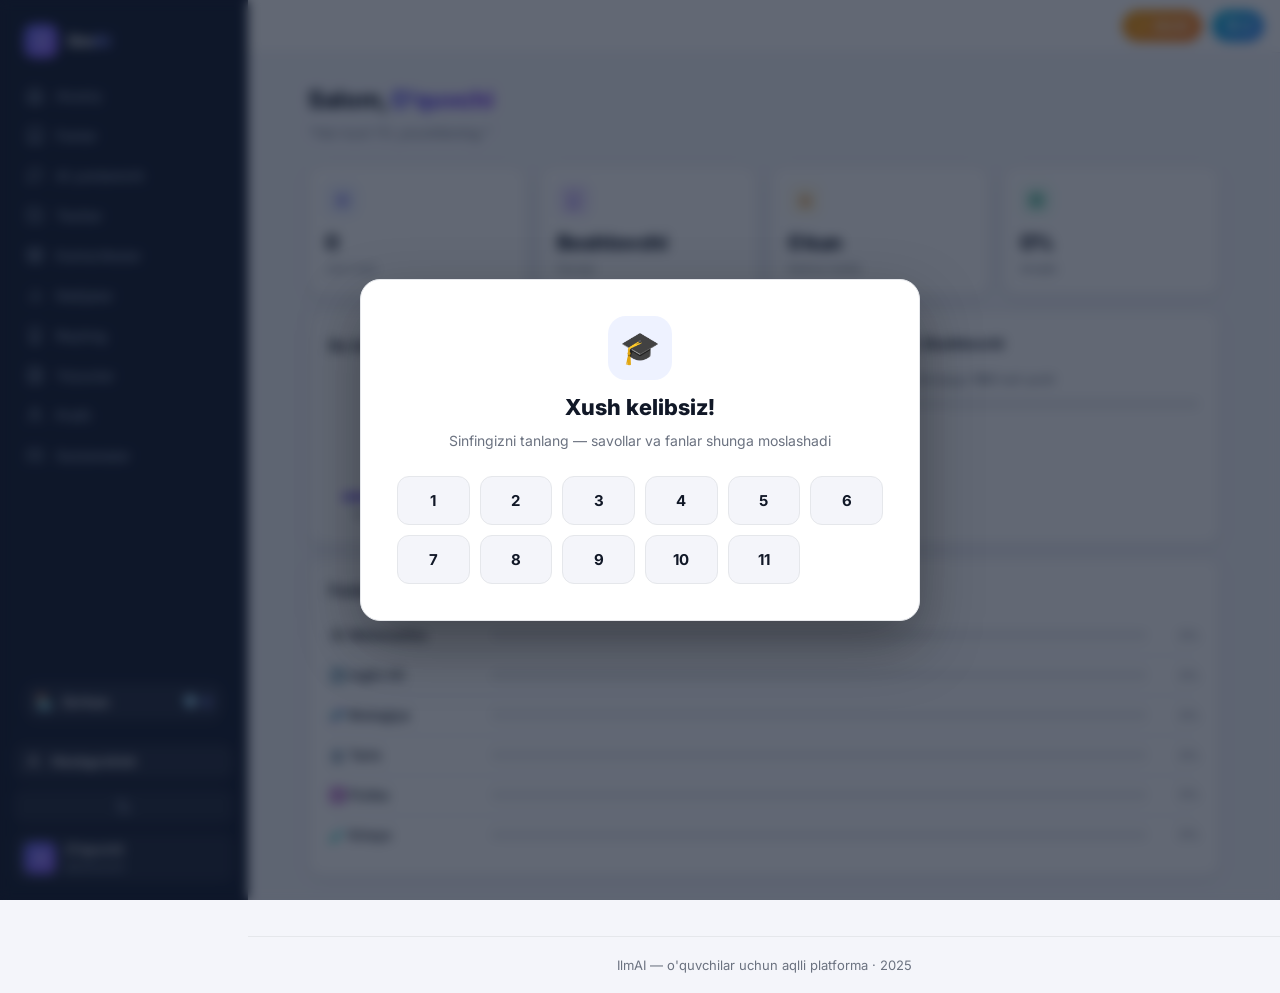
<file: index.html>
<!DOCTYPE html>
<html lang="uz">
<head>
<meta charset="UTF-8">
<meta name="viewport" content="width=device-width, initial-scale=1">
<title>IlmAI — O'quv platformasi</title>
<link rel="icon" href="data:image/svg+xml,%3Csvg xmlns='http://www.w3.org/2000/svg' viewBox='0 0 24 24'%3E%3Cdefs%3E%3ClinearGradient id='g' x1='0' y1='0' x2='1' y2='1'%3E%3Cstop offset='0' stop-color='%236366F1'/%3E%3Cstop offset='1' stop-color='%238B5CF6'/%3E%3C/linearGradient%3E%3C/defs%3E%3Crect width='24' height='24' rx='5' fill='url(%23g)'/%3E%3Cg stroke='white' stroke-width='1.8' stroke-linecap='round' stroke-linejoin='round' fill='none'%3E%3Cpath d='M15 14c.2-1 .7-1.7 1.5-2.5 1-.9 1.5-2.2 1.5-3.5A6 6 0 0 0 6 8c0 1 .2 2.2 1.5 3.5.7.7 1.3 1.5 1.5 2.5'/%3E%3Cpath d='M9 18h6'/%3E%3Cpath d='M10 22h4'/%3E%3C/g%3E%3C/svg%3E">
<link rel="manifest" href="manifest.json">
<meta name="theme-color" content="#6366F1">
<link rel="preconnect" href="https://fonts.googleapis.com">
<link href="https://fonts.googleapis.com/css2?family=Inter:wght@400;500;600;700;800&display=swap" rel="stylesheet">
<link rel="stylesheet" href="style.css">
</head>
<body>

<div class="app">
  <!-- ===== SIDEBAR ===== -->
  <aside class="sidebar" id="sidebar">
    <div class="brand">
      <div class="brand-mark">
        <svg viewBox="0 0 24 24" fill="none" stroke="currentColor" stroke-width="2" stroke-linecap="round" stroke-linejoin="round">
          <path d="M15 14c.2-1 .7-1.7 1.5-2.5 1-.9 1.5-2.2 1.5-3.5A6 6 0 0 0 6 8c0 1 .2 2.2 1.5 3.5.7.7 1.3 1.5 1.5 2.5"/>
          <path d="M9 18h6"/><path d="M10 22h4"/>
        </svg>
      </div>
      <div class="brand-text">Ilm<b>AI</b></div>
    </div>
    <nav class="side-nav" id="sideNav"></nav>
    <button class="shop-btn" onclick="openShop()">
      <span>🏪</span><span>Do'kon</span><span id="shopBtnGems">💎 0</span>
    </button>
    <div class="side-foot">
      <button class="auth-btn" id="authBtn" onclick="toggleAuth()">
        <svg viewBox="0 0 24 24" fill="none" stroke="currentColor" stroke-width="2" stroke-linecap="round" stroke-linejoin="round"><path d="M20 21v-2a4 4 0 0 0-4-4H8a4 4 0 0 0-4 4v2"/><circle cx="12" cy="7" r="4"/></svg>
        <span id="authBtnText">Hisobga kirish</span>
      </button>
      <button class="foot-btn" id="themeBtn" onclick="toggleTheme()" title="Mavzuni almashtirish"></button>
      <button class="user-mini" id="userMini" onclick="showSection('profil')"></button>
    </div>
  </aside>

  <div class="main">
    <!-- ===== TOPBAR ===== -->
    <header class="topbar">
      <button class="burger" onclick="toggleSidebar()">
        <svg viewBox="0 0 24 24" fill="none" stroke="currentColor" stroke-width="2" stroke-linecap="round"><line x1="3" y1="6" x2="21" y2="6"/><line x1="3" y1="12" x2="21" y2="12"/><line x1="3" y1="18" x2="21" y2="18"/></svg>
      </button>
      <div class="brand-text">Ilm<b>AI</b></div>
      <div class="top-stats">
        <div class="energy-pill" id="energyPill" onclick="openShop()" title="Energiya">⚡ 25/25</div>
        <div class="gems-pill" id="gemsPill" onclick="openShop()" title="Gemmalar">💎 0</div>
      </div>
    </header>

    <main class="content">

      <!-- ===== ASOSIY ===== -->
      <section id="view-dashboard" class="view active">
        <div class="view-head">
          <h1>Salom, <span class="grad-text" id="dashName">O'quvchi</span> <span class="tag tag-plain" id="gradeTag"></span></h1>
          <p class="quote" id="dashQuote"></p>
        </div>
        <div class="stat-grid" id="dashStats"></div>
        <div class="dash-grid">
          <div class="card">
            <div class="card-head"><h3>Bu haftagi faollik</h3><span class="tag" id="weekPts">0 ball</span></div>
            <div class="chart" id="chart"></div>
          </div>
          <div class="card" id="levelCard"></div>
        </div>
        <div class="card">
          <div class="card-head"><h3>Fanlar bo'yicha progress</h3></div>
          <div id="dashSubjects"></div>
        </div>
      </section>

      <!-- ===== FANLAR ===== -->
      <section id="view-fanlar" class="view">
        <div class="view-head"><h1>Fanlar</h1><p>Sinfingizga mos fanlar</p></div>
        <div class="mode-grid" id="subjectGrid"></div>
      </section>

      <!-- ===== AI CHAT ===== -->
      <section id="view-chat" class="view">
        <div class="view-head">
          <h1>AI yordamchi</h1>
          <p>Savollaringizni yozing — javob berishga harakat qilaman</p>
          <span class="tag" id="aiStatus" style="margin-top:10px;display:inline-flex">Offline rejim</span>
        </div>
        <div class="card chat-card">
          <div class="chat-msgs" id="chatMsgs"></div>
          <div class="chat-row">
            <input id="chatInput" class="input" placeholder="Savolingizni yozing..." onkeydown="if(event.key==='Enter')sendMessage()">
            <button class="btn btn-primary icon-btn" onclick="sendMessage()" title="Yuborish">
              <svg viewBox="0 0 24 24" fill="none" stroke="currentColor" stroke-width="2" stroke-linecap="round" stroke-linejoin="round"><line x1="22" y1="2" x2="11" y2="13"/><polygon points="22 2 15 22 11 13 2 9 22 2"/></svg>
            </button>
          </div>
        </div>
        <div class="chips" id="chatChips"></div>
      </section>

      <!-- ===== TESTLAR ===== -->
      <section id="view-testlar" class="view">
        <div class="view-head"><h1>Testlar</h1><p>Fanni tanlang, murakkablikni belgilang va boshlang</p></div>
        <div id="testSetup">
          <div class="mode-grid" id="testGrid"></div>
          <div class="card setup hidden" id="setupPanel">
            <div class="setup-head"><h3 id="setupTitle"></h3><span class="tag" id="setupMeta"></span></div>
            <div class="setup-row">
              <div>
                <label class="lbl">Savollar manbasi</label>
                <div class="pill-row">
                  <button class="pill active" data-ai="0" onclick="setAI(this)">📚 Bankdan</button>
                  <button class="pill" data-ai="1" onclick="setAI(this)">🤖 AI yangi yaratadi</button>
                </div>
              </div>
              <div>
                <label class="lbl">Murakkablik</label>
                <div class="pill-row">
                  <button class="pill active" data-d="0" onclick="setDiff(this)">Barchasi</button>
                  <button class="pill" data-d="1" onclick="setDiff(this)">Oson</button>
                  <button class="pill" data-d="2" onclick="setDiff(this)">O'rta</button>
                  <button class="pill" data-d="3" onclick="setDiff(this)">Qiyin</button>
                </div>
              </div>
              <div>
                <label class="lbl">Savollar soni</label>
                <select id="countSel" class="input">
                  <option value="4">4 savol</option><option value="5" selected>5 savol</option>
                  <option value="6">6 savol</option><option value="8">8 savol</option><option value="10">10 savol</option>
                </select>
              </div>
              <div class="setup-actions">
                <button class="btn btn-primary" onclick="startTest()">Testni boshlash</button>
                <button class="btn btn-ghost" onclick="closeSetup()">Bekor qilish</button>
              </div>
            </div>
          </div>
        </div>
        <div id="testActive" class="hidden">
          <div class="card test-head">
            <div><span class="tag" id="tSubject"></span> <span class="tag tag-plain" id="tDiff"></span></div>
            <div class="t-meta"><span class="timer" id="timer">05:00</span><span class="tag tag-plain" id="tCounter"></span></div>
          </div>
          <div class="t-bar"><div class="bar-fill" id="tProgress"></div></div>
          <div class="card">
            <h3 class="q-text" id="qText"></h3>
            <div id="optBox"></div>
            <div class="test-nav">
              <button class="btn btn-ghost" id="prevBtn" onclick="prevQ()">Orqaga</button>
              <button class="btn btn-danger-ghost" onclick="abortTest()">Tashlab yuborish</button>
              <button class="btn btn-primary" id="nextBtn" onclick="nextQ()">Keyingi</button>
            </div>
            <p class="kbd-hint">Maslahat: 1–4 tugmalari bilan ham javob tanlash mumkin</p>
          </div>
        </div>
        <div id="testResult" class="hidden">
          <div class="card result-hero" id="resultHero"></div>
          <div class="card"><div class="card-head"><h3>Javoblar tahlili</h3></div><div id="reviewBox"></div></div>
          <div class="row-actions">
            <button class="btn btn-primary" onclick="backToSetup()">Yangi test</button>
            <button class="btn btn-ghost" onclick="showSection('natijalar')">Natijalar</button>
            <button class="btn btn-ghost" onclick="showSection('reyting')">Reyting</button>
          </div>
        </div>
      </section>

      <!-- ===== KARTOCHKALAR ===== -->
      <section id="view-kartochka" class="view">
        <div class="view-head"><h1>Kartochkalar</h1><p>Kartochkani bosib aylantiring</p></div>
        <div class="chips" id="fcChips"></div>
        <div class="fc-wrap">
          <div class="flip-card" id="flipCard" onclick="this.classList.toggle('flipped')">
            <div class="flip-inner">
              <div class="flip-face front"><span class="fc-label">Savol</span><p id="fcFront"></p><span class="fc-hint">bosib aylantiring</span></div>
              <div class="flip-face back"><span class="fc-label">Javob</span><p id="fcBack"></p></div>
            </div>
          </div>
          <div class="fc-controls">
            <button class="btn btn-ghost" onclick="prevFC()">‹ Oldingi</button>
            <span class="tag tag-plain" id="fcCounter"></span>
            <button class="btn btn-primary icon-btn" onclick="shuffleFC()" title="Aralashtirish">
              <svg viewBox="0 0 24 24" fill="none" stroke="currentColor" stroke-width="2" stroke-linecap="round" stroke-linejoin="round"><polyline points="16 3 21 3 21 8"/><line x1="4" y1="20" x2="21" y2="3"/><polyline points="21 16 21 21 16 21"/><line x1="15" y1="15" x2="21" y2="21"/><line x1="4" y1="4" x2="9" y2="9"/></svg>
            </button>
            <button class="btn btn-ghost" onclick="nextFC()">Keyingi ›</button>
          </div>
        </div>
      </section>

      <!-- ===== NATIJALAR ===== -->
      <section id="view-natijalar" class="view">
        <div class="view-head"><h1>Natijalar</h1><p>Testlar tarixi va statistika</p></div>
        <div id="resultsContent"></div>
      </section>

      <!-- ===== REYTING ===== -->
      <section id="view-reyting" class="view">
        <div class="view-head"><h1>Reyting</h1><p>Sinfingizdagi eng ko'p ball to'plaganlar</p></div>
        <div class="pill-row" style="margin-bottom:16px">
          <button class="pill active" id="tabAll" onclick="setLbTab('all')">Umumiy</button>
          <button class="pill" id="tabWeek" onclick="setLbTab('week')">Haftalik</button>
        </div>
        <div class="card" id="lbBox"></div>
      </section>

      <!-- ===== YOZUVLAR ===== -->
      <section id="view-yozuvlar" class="view">
        <div class="view-head"><h1>Yozuvlar</h1><p>Muhim eslatmalar</p></div>
        <div class="card note-form">
          <textarea id="noteInput" class="input" rows="3" placeholder="Yozuv matnini kiriting..."></textarea>
          <button class="btn btn-primary" onclick="addNote()">
            <svg viewBox="0 0 24 24" fill="none" stroke="currentColor" stroke-width="2" stroke-linecap="round"><line x1="12" y1="5" x2="12" y2="19"/><line x1="5" y1="12" x2="19" y2="12"/></svg>
            Qo'shish
          </button>
        </div>
        <div id="notesList"></div>
      </section>

      <!-- ===== PROFIL ===== -->
      <section id="view-profil" class="view">
        <div class="view-head"><h1>Profil</h1><p>Shaxsiy ma'lumot va yutuqlaringiz</p></div>
        <div class="card profile-card">
          <div class="avatar" id="pAvatar">S</div>
          <div class="profile-main">
            <input id="nameInput" class="input" maxlength="30" placeholder="Ismingizni kiriting">
            <select id="gradeSel" class="input" onchange="setGrade(this.value)"></select>
            <button class="btn btn-primary" onclick="saveName()">Saqlash</button>
          </div>
        </div>
        <div class="stat-grid" id="pStats"></div>
        <div class="card"><div class="card-head"><h3>Daraja</h3></div><div id="pLevel"></div></div>
        <div class="card">
          <div class="card-head"><h3>Nishonlar</h3><span class="tag" id="badgeCount"></span></div>
          <div class="badges" id="pBadges"></div>
        </div>
        <div class="card danger-zone">
          <div><h3>Xavfli zona</h3><p>Barcha ma'lumotlar o'chiriladi</p></div>
          <button class="btn btn-danger" onclick="resetAll()">Tozalash</button>
        </div>
      </section>

      <!-- ===== ADMIN PANEL ===== -->
      <section id="view-admin" class="view">
        <div class="view-head"><h1>🛡 Admin panel</h1><p>Foydalanuvchilar va kontent boshqaruvi</p></div>
        <div class="stat-grid" id="adminStats"></div>
        <div class="card" style="margin-bottom:14px">
          <div class="card-head"><h3>👥 Foydalanuvchilar</h3><span class="tag" id="adminUserCount"></span></div>
          <input type="text" id="adminSearch" class="input" placeholder="🔍 Ism yoki email bo'yicha qidirish..." oninput="renderAdmin()" style="margin-bottom:12px">
          <div id="adminUserList"></div>
        </div>
        <div class="card" style="margin-bottom:14px">
          <div class="card-head"><h3>➕ Yangi test savoli</h3></div>
          <div class="admin-form">
            <div style="display:flex;gap:10px;flex-wrap:wrap">
              <select id="qSubject" class="input" style="flex:2;min-width:150px"></select>
              <select id="qGrade" class="input" style="flex:1;min-width:100px">
                <option value="1">1-sinf+</option><option value="2">2-sinf+</option>
                <option value="3">3-sinf+</option><option value="4">4-sinf+</option>
                <option value="5" selected>5-sinf+</option><option value="6">6-sinf+</option>
                <option value="7">7-sinf+</option><option value="8">8-sinf+</option>
                <option value="9">9-sinf+</option><option value="10">10-sinf+</option>
                <option value="11">11-sinf+</option>
              </select>
              <select id="qDiff" class="input" style="flex:1;min-width:100px">
                <option value="1">Oson</option><option value="2" selected>O'rta</option><option value="3">Qiyin</option>
              </select>
            </div>
            <input id="qText" class="input" placeholder="Savol matni">
            <input id="qOpt1" class="input" placeholder="A javobi">
            <input id="qOpt2" class="input" placeholder="B javobi">
            <input id="qOpt3" class="input" placeholder="C javobi">
            <input id="qOpt4" class="input" placeholder="D javobi">
            <div style="display:flex;gap:10px;flex-wrap:wrap">
              <select id="qCorrect" class="input" style="flex:1">
                <option value="0">To'g'ri: A</option><option value="1">To'g'ri: B</option>
                <option value="2">To'g'ri: C</option><option value="3">To'g'ri: D</option>
              </select>
              <input id="qExp" class="input" style="flex:3;min-width:150px" placeholder="Tushuntirish (ixtiyoriy)">
            </div>
            <button class="btn btn-primary" onclick="addCustomQuestion()">➕ Savolni qo'shish</button>
          </div>
        </div>
        <div class="card" style="margin-bottom:14px">
          <div class="card-head"><h3>📋 Qo'shilgan savollar</h3><span class="tag" id="customQCount">0</span></div>
          <div id="customQList"></div>
        </div>
        <div class="card" style="margin-bottom:14px">
          <div class="card-head"><h3>➕ Yangi kartochka</h3></div>
          <div class="admin-form">
            <div style="display:flex;gap:10px;flex-wrap:wrap">
              <select id="fcSubject" class="input" style="flex:2;min-width:150px"></select>
              <select id="fcGrade" class="input" style="flex:1;min-width:100px">
                <option value="1">1-sinf+</option><option value="2">2-sinf+</option>
                <option value="3">3-sinf+</option><option value="4">4-sinf+</option>
                <option value="5" selected>5-sinf+</option><option value="6">6-sinf+</option>
                <option value="7">7-sinf+</option><option value="8">8-sinf+</option>
                <option value="9">9-sinf+</option><option value="10">10-sinf+</option>
                <option value="11">11-sinf+</option>
              </select>
            </div>
            <input id="fcFront" class="input" placeholder="Savol tomoni">
            <input id="fcBack" class="input" placeholder="Javob tomoni">
            <button class="btn btn-primary" onclick="addCustomFlashcard()">➕ Kartochkani qo'shish</button>
          </div>
        </div>
        <div class="card">
          <div class="card-head"><h3>📋 Qo'shilgan kartochkalar</h3><span class="tag" id="customFCCount">0</span></div>
          <div id="customFCList"></div>
        </div>
      </section>

      <!-- ===== SOZLAMALAR ===== -->
      <section id="view-sozlamalar" class="view">
        <div class="view-head"><h1>Sozlamalar</h1><p>Platformani o'zingizga moslashtiring</p></div>
        <div class="card set-row">
          <div><h3>Mavzu</h3><p>Yorug' yoki qorong'i rejim</p></div>
          <div class="pill-row">
            <button class="pill" id="thLight" onclick="setTheme('light')">Yorug'</button>
            <button class="pill" id="thDark" onclick="setTheme('dark')">Qorong'i</button>
          </div>
        </div>
        <div class="card set-row">
          <div><h3>Ovozli signal</h3><p>Test yakunida signal</p></div>
          <label class="switch"><input type="checkbox" id="soundTgl" onchange="toggleSound(this.checked)"><span class="slider"></span></label>
        </div>
        <div class="card" style="margin-bottom:14px">
          <div class="card-head">
            <h3>🤖 AI ulash</h3>
            <span class="tag" id="apiKeyStatus">Ulanmagan</span>
          </div>
          <div class="api-form">
            <select id="apiProviderSel" class="input" onchange="onProviderChange()">
              <option value="gemini">Google Gemini — BEPUL ✅</option>
              <option value="openai">OpenAI ChatGPT — pullik</option>
            </select>
            <input type="password" id="apiKeyInput" class="input" placeholder="Google AI Studio kaliti (AIza... bilan boshlanadi)">
            <select id="apiModelSel" class="input"></select>
            <button class="btn btn-primary" onclick="saveApiKey()">Saqlash va ulash</button>
            <button class="btn btn-ghost" onclick="clearApiKey()">Uzish</button>
          </div>
          <p class="api-hint" id="apiHint">
            Kalit olish: <b>aistudio.google.com/apikey</b> → "Create API key". Bepul!
          </p>
        </div>
        <div class="card set-row">
          <div><h3>Ma'lumotlarni eksport</h3><p>Natijalarni JSON sifatida</p></div>
          <button class="btn btn-ghost" onclick="exportData()">
            <svg viewBox="0 0 24 24" fill="none" stroke="currentColor" stroke-width="2" stroke-linecap="round" stroke-linejoin="round"><path d="M21 15v4a2 2 0 0 1-2 2H5a2 2 0 0 1-2-2v-4"/><polyline points="7 10 12 15 17 10"/><line x1="12" y1="15" x2="12" y2="3"/></svg>
            Yuklab olish
          </button>
        </div>
        <div class="card set-row danger">
          <div><h3>Tozalash</h3><p>Barcha progress o'chiriladi</p></div>
          <button class="btn btn-danger" onclick="resetAll()">O'chirish</button>
        </div>
      </section>

    </main>
    <footer class="footer">IlmAI — o'quvchilar uchun aqlli platforma · 2025</footer>
  </div>
</div>

<!-- ===== SINF TANLASH ===== -->
<div id="onboard" class="onboard hidden">
  <div class="onboard-card">
    <div class="onboard-icon">🎓</div>
    <h2>Xush kelibsiz!</h2>
    <p>Sinfingizni tanlang — savollar va fanlar shunga moslashadi</p>
    <div class="grade-grid" id="gradeGrid"></div>
  </div>
</div>

<!-- ===== KIRISH ===== -->
<div id="loginModal" class="login-modal hidden" onclick="if(event.target===this)closeLogin()">
  <div class="login-card">
    <button class="login-close" onclick="closeLogin()">×</button>
    <h3>IlmAI'ga kirish</h3>
    <p>Akkaunt yarating — ballaringiz saqlanadi</p>
    <input type="text" id="nameRegInput" class="input" placeholder="Ismingiz (Sign up — takrorlanmas!)" onkeydown="if(event.key==='Enter')emailSignUp()">
    <input type="email" id="emailInput" class="input" placeholder="Email manzilingiz">
    <input type="password" id="passInput" class="input" placeholder="Parol (kamida 6 belgi)" onkeydown="if(event.key==='Enter')emailLogin()">
    <div class="login-row">
      <button class="btn btn-primary" onclick="emailLogin()">Log in</button>
      <button class="btn btn-ghost" onclick="emailSignUp()">Sign up</button>
    </div>
    <p class="login-note">Yangimisiz? — <b>Sign up</b>. Mavjud akkaunt? — <b>Log in</b></p>
  </div>
</div>

<!-- ===== DO'KON ===== -->
<div id="shopModal" class="shop-full hidden">
  <div class="shop-header">
    <h2>🏪 Do'kon</h2>
    <button class="shop-close" onclick="closeShop()">✕</button>
  </div>
  <div class="shop-body">
    <div class="shop-status">
      <span>⚡ <b id="shopEnergy">25/25</b></span>
      <span>💎 <b id="shopGems">0</b></span>
      <span id="shopEnergyTimer" style="font-size:12px;color:var(--muted)"></span>
    </div>
    <h3 class="shop-title">⚡ Energiya va bonuslar</h3>
    <div class="shop-items">
      <div class="shop-item">
        <div class="shop-ic">⚡</div>
        <div class="shop-info"><b>Energiyani to'ldirish</b><span>25/25 energiya</span></div>
        <button class="btn btn-primary" onclick="buyEnergy()">350 💎</button>
      </div>
      <div class="shop-item">
        <div class="shop-ic">🧊</div>
        <div class="shop-info"><b>Streak muzlatish</b><span>Bir kun saqlaydi</span></div>
        <button class="btn btn-primary" onclick="buyFreeze()">100 💎</button>
      </div>
    </div>
    <h3 class="shop-title">💎 Gemma paketlari</h3>
    <div class="gem-packs">
      <div class="gem-pack">
        <div class="gem-big">💎</div>
        <div class="gem-count">1 000</div>
        <div class="gem-sub">gemma</div>
        <button class="money-btn" onclick="buyGems(1000, 10)">$10 · Sotib olish</button>
      </div>
      <div class="gem-pack hot">
        <span class="discount-badge">-20%</span>
        <div class="gem-big">💎</div>
        <div class="gem-count">3 000</div>
        <div class="gem-sub">gemma</div>
        <button class="money-btn" onclick="buyGems(3000, 30)">$30 · Sotib olish</button>
      </div>
    </div>
    <div class="super-banner">
      <div class="super-crown">👑</div>
      <h2>SUPER <span>IlmAI</span></h2>
      <div class="super-feat">⚡ <b>Cheksiz energiya</b> — hech qachon tugamaydi</div>
      <div class="super-feat">🧊 <b>Har oy</b> bepul streak muzlatgich</div>
      <div class="super-feat">👑 <b>SUPER belgisi</b> + rangli logo!</div>
      <div class="super-price">$30<span>/oy</span></div>
      <button class="super-btn" id="superBtn" onclick="buySuper()">SUPERGA AYLANISH 👑</button>
      <p class="super-note">Demo to'lov — haqiqiy pul yechilmaydi 😊</p>
    </div>
  </div>
</div>

<!-- ===== ENERGIYA TUGADI ===== -->
<div id="noEnergyModal" class="login-modal hidden">
  <div class="login-card" style="text-align:center">
    <div style="font-size:60px">⚡</div>
    <h3>Energiya tugadi!</h3>
    <p>Har 24 soatda 25 ta energiya qaytadi<br>yoki do'kondan 350 💎 ga to'ldiring</p>
    <div style="font-size:16px;font-weight:700;color:var(--accent)" id="energyTimer"></div>
    <div class="login-row" style="margin-top:16px">
      <button class="btn btn-primary" onclick="closeNoEnergy(); openShop();">🏪 Do'kon</button>
      <button class="btn btn-ghost" onclick="closeNoEnergy()">Kutaman</button>
    </div>
  </div>
</div>

<div id="toastBox"></div>
<div id="confettiLayer"></div>
<script src="script.js"></script>
</body>
</html>
</file>
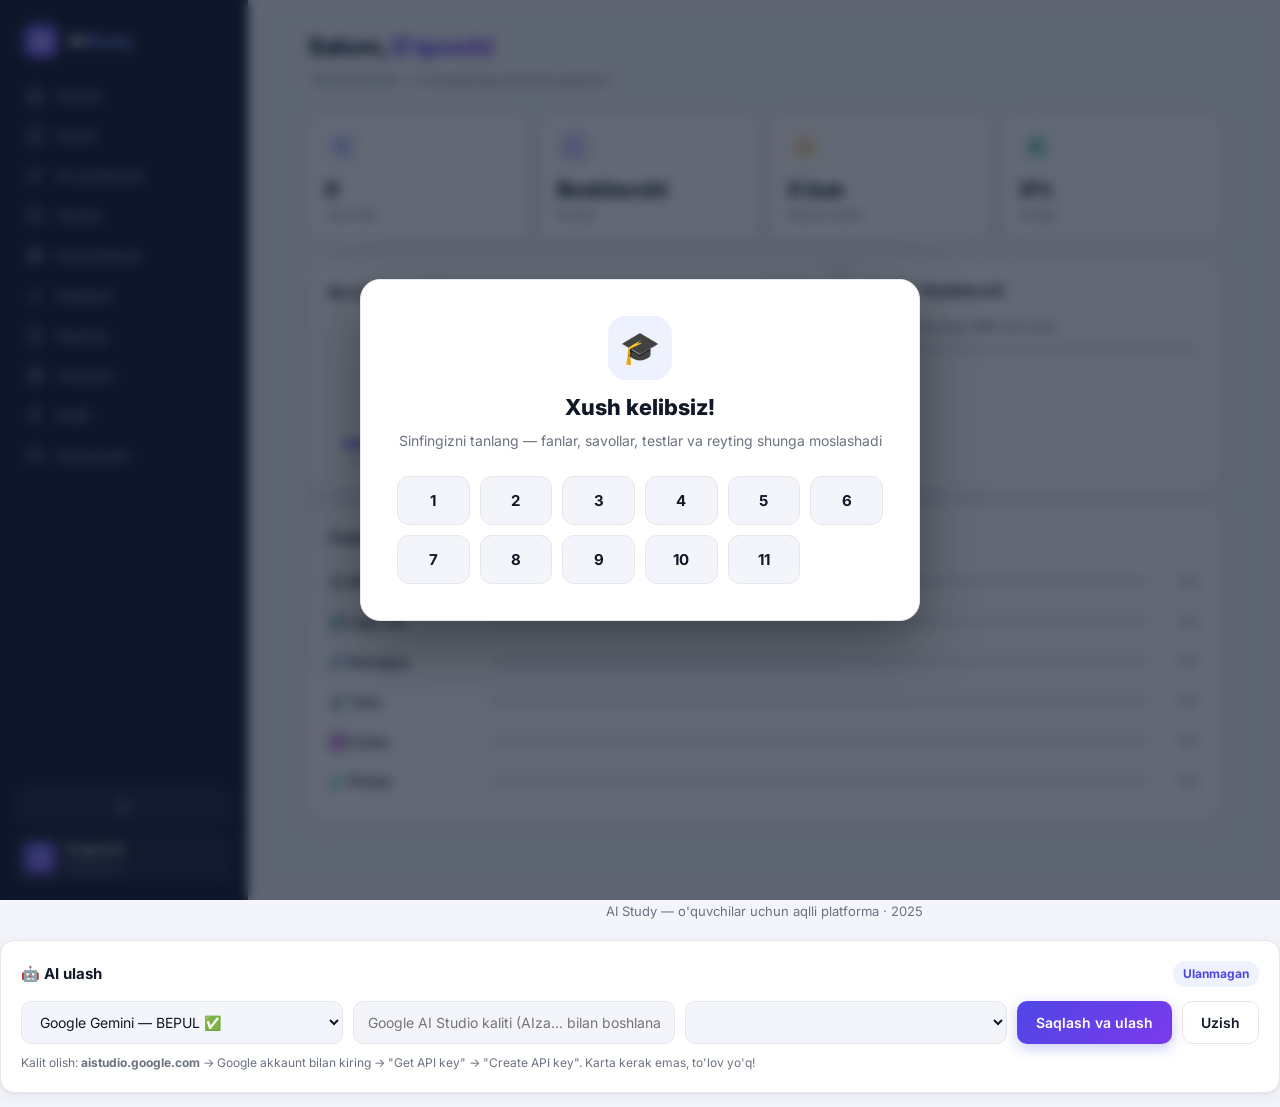
<file: 2 dars/index.htm>
<!DOCTYPE html>
<html lang="uz">

<head>
  <meta charset="UTF-8">
  <meta name="viewport" content="width=device-width, initial-scale=1">
  <title>AI Study — O'quv platformasi</title>
  <link rel="preconnect" href="https://fonts.googleapis.com">
  <link href="https://fonts.googleapis.com/css2?family=Inter:wght@400;500;600;700;800&display=swap" rel="stylesheet">
  <link rel="stylesheet" href="style.css">
</head>

<body>

  <div class="app">
    <!-- ===== SIDEBAR ===== -->
    <aside class="sidebar" id="sidebar">
      <div class="brand">
        <div class="brand-mark">AS</div>
        <div class="brand-text">AI<b>Study</b></div>
      </div>
      <nav class="side-nav" id="sideNav"></nav>
      <div class="side-foot">
        <button class="foot-btn" id="themeBtn" onclick="toggleTheme()" title="Mavzuni almashtirish"></button>
        <button class="user-mini" id="userMini" onclick="showSection('profil')"></button>
      </div>
    </aside>

    <div class="main">
      <!-- ===== MOBIL TOPBAR ===== -->
      <header class="topbar">
        <button class="burger" onclick="toggleSidebar()">
          <svg viewBox="0 0 24 24" fill="none" stroke="currentColor" stroke-width="2" stroke-linecap="round">
            <line x1="3" y1="6" x2="21" y2="6" />
            <line x1="3" y1="12" x2="21" y2="12" />
            <line x1="3" y1="18" x2="21" y2="18" />
          </svg>
        </button>
        <div class="brand-text">AI<b>Study</b></div>
        <div class="top-stats" id="topStats"></div>
      </header>

      <main class="content">

        <!-- ===== ASOSIY PANEL ===== -->
        <section id="view-dashboard" class="view active">
          <div class="view-head">
            <h1>Salom, <span class="grad-text" id="dashName">O'quvchi</span> <span class="tag tag-plain"
                id="gradeTag"></span></h1>
            <p class="quote" id="dashQuote"></p>
          </div>
          <div class="stat-grid" id="dashStats"></div>
          <div class="dash-grid">
            <div class="card">
              <div class="card-head">
                <h3>Bu haftagi faollik</h3><span class="tag" id="weekPts">0 ball</span>
              </div>
              <div class="chart" id="chart"></div>
            </div>
            <div class="card" id="levelCard"></div>
          </div>
          <div class="card">
            <div class="card-head">
              <h3>Fanlar bo'yicha progress</h3>
            </div>
            <div id="dashSubjects"></div>
          </div>
        </section>

        <!-- ===== FANLAR ===== -->
        <section id="view-fanlar" class="view">
          <div class="view-head">
            <h1>Fanlar</h1>
            <p>Sinfingizga mos fanlar</p>
          </div>
          <div class="mode-grid" id="subjectGrid"></div>
        </section>

        <!-- ===== AI CHAT ===== -->
        <section id="view-chat" class="view">
          <div class="view-head">
            <h1>AI yordamchi</h1>
            <p>Savollaringizni yozing — javob berishga harakat qilaman</p>
            <span class="tag" id="aiStatus" style="margin-top:10px;display:inline-flex">Offline rejim</span>
          </div>
          <div class="card chat-card">
            <div class="chat-msgs" id="chatMsgs"></div>
            <div class="chat-row">
              <input id="chatInput" class="input" placeholder="Savolingizni yozing..."
                onkeydown="if(event.key==='Enter')sendMessage()">
              <button class="btn btn-primary icon-btn" onclick="sendMessage()" title="Yuborish">
                <svg viewBox="0 0 24 24" fill="none" stroke="currentColor" stroke-width="2" stroke-linecap="round"
                  stroke-linejoin="round">
                  <line x1="22" y1="2" x2="11" y2="13" />
                  <polygon points="22 2 15 22 11 13 2 9 22 2" />
                </svg>
              </button>
            </div>
          </div>
          <div class="chips" id="chatChips"></div>
        </section>

        <!-- ===== TESTLAR ===== -->
        <section id="view-testlar" class="view">
          <div class="view-head">
            <h1>Testlar</h1>
            <p>Fanni tanlang, murakkablikni belgilang va boshlang</p>
          </div>

          <div id="testSetup">
            <div class="mode-grid" id="testGrid"></div>
            <div class="card setup hidden" id="setupPanel">
              <div class="setup-head">
                <h3 id="setupTitle"></h3><span class="tag" id="setupMeta"></span>
              </div>
              <div class="setup-row">
                <div>
                  <label class="lbl">Murakkablik</label>
                  <div class="pill-row">
                    <button class="pill active" data-d="0" onclick="setDiff(this)">Barchasi</button>
                    <button class="pill" data-d="1" onclick="setDiff(this)">Oson</button>
                    <button class="pill" data-d="2" onclick="setDiff(this)">O'rta</button>
                    <button class="pill" data-d="3" onclick="setDiff(this)">Qiyin</button>
                  </div>
                </div>
                <div>
                  <label class="lbl">Savollar soni</label>
                  <select id="countSel" class="input">
                    <option value="4">4 savol</option>
                    <option value="5" selected>5 savol</option>
                    <option value="6">6 savol</option>
                    <option value="8">8 savol</option>
                    <option value="10">10 savol</option>
                  </select>
                </div>
                <div class="setup-actions">
                  <button class="btn btn-primary" onclick="startTest()">Testni boshlash</button>
                  <button class="btn btn-ghost" onclick="closeSetup()">Bekor qilish</button>
                </div>
              </div>
            </div>
          </div>

          <div id="testActive" class="hidden">
            <div class="card test-head">
              <div><span class="tag" id="tSubject"></span> <span class="tag tag-plain" id="tDiff"></span></div>
              <div class="t-meta"><span class="timer" id="timer">05:00</span><span class="tag tag-plain"
                  id="tCounter"></span></div>
            </div>
            <div class="t-bar">
              <div class="bar-fill" id="tProgress"></div>
            </div>
            <div class="card">
              <h3 class="q-text" id="qText"></h3>
              <div id="optBox"></div>
              <div class="test-nav">
                <button class="btn btn-ghost" id="prevBtn" onclick="prevQ()">Orqaga</button>
                <button class="btn btn-danger-ghost" onclick="abortTest()">Tashlab yuborish</button>
                <button class="btn btn-primary" id="nextBtn" onclick="nextQ()">Keyingi</button>
              </div>
              <p class="kbd-hint">Maslahat: 1–4 tugmalari bilan ham javob tanlash mumkin</p>
            </div>
          </div>

          <div id="testResult" class="hidden">
            <div class="card result-hero" id="resultHero"></div>
            <div class="card">
              <div class="card-head">
                <h3>Javoblar tahlili</h3>
              </div>
              <div id="reviewBox"></div>
            </div>
            <div class="row-actions">
              <button class="btn btn-primary" onclick="backToSetup()">Yangi test</button>
              <button class="btn btn-ghost" onclick="showSection('natijalar')">Natijalar</button>
              <button class="btn btn-ghost" onclick="showSection('reyting')">Reyting</button>
            </div>
          </div>
        </section>

        <!-- ===== KARTOCHKALAR ===== -->
        <section id="view-kartochka" class="view">
          <div class="view-head">
            <h1>Kartochkalar</h1>
            <p>Kartochkani bosib aylantiring — formulalar va faktlarni yodlang</p>
          </div>
          <div class="chips" id="fcChips"></div>
          <div class="fc-wrap">
            <div class="flip-card" id="flipCard" onclick="this.classList.toggle('flipped')">
              <div class="flip-inner">
                <div class="flip-face front"><span class="fc-label">Savol</span>
                  <p id="fcFront"></p><span class="fc-hint">bosib aylantiring</span>
                </div>
                <div class="flip-face back"><span class="fc-label">Javob</span>
                  <p id="fcBack"></p>
                </div>
              </div>
            </div>
            <div class="fc-controls">
              <button class="btn btn-ghost" onclick="prevFC()">‹ Oldingi</button>
              <span class="tag tag-plain" id="fcCounter"></span>
              <button class="btn btn-primary icon-btn" onclick="shuffleFC()" title="Aralashtirish">
                <svg viewBox="0 0 24 24" fill="none" stroke="currentColor" stroke-width="2" stroke-linecap="round"
                  stroke-linejoin="round">
                  <polyline points="16 3 21 3 21 8" />
                  <line x1="4" y1="20" x2="21" y2="3" />
                  <polyline points="21 16 21 21 16 21" />
                  <line x1="15" y1="15" x2="21" y2="21" />
                  <line x1="4" y1="4" x2="9" y2="9" />
                </svg>
              </button>
              <button class="btn btn-ghost" onclick="nextFC()">Keyingi ›</button>
            </div>
          </div>
        </section>

        <!-- ===== NATIJALAR ===== -->
        <section id="view-natijalar" class="view">
          <div class="view-head">
            <h1>Natijalar</h1>
            <p>Testlar tarixi va umumiy statistika</p>
          </div>
          <div id="resultsContent"></div>
        </section>

        <!-- ===== REYTING ===== -->
        <section id="view-reyting" class="view">
          <div class="view-head">
            <h1>Reyting</h1>
            <p>Sinfingizdagi eng ko'p ball to'plagan o'quvchilar</p>
          </div>
          <div class="pill-row" style="margin-bottom:16px">
            <button class="pill active" id="tabAll" onclick="setLbTab('all')">Umumiy</button>
            <button class="pill" id="tabWeek" onclick="setLbTab('week')">Haftalik</button>
          </div>
          <div class="card" id="lbBox"></div>
        </section>

        <!-- ===== YOZUVLAR ===== -->
        <section id="view-yozuvlar" class="view">
          <div class="view-head">
            <h1>Yozuvlar</h1>
            <p>Muhim ma'lumot va eslatmalarni shu yerda saqlang</p>
          </div>
          <div class="card note-form">
            <textarea id="noteInput" class="input" rows="3" placeholder="Yozuv matnini kiriting..."></textarea>
            <button class="btn btn-primary" onclick="addNote()">
              <svg viewBox="0 0 24 24" fill="none" stroke="currentColor" stroke-width="2" stroke-linecap="round">
                <line x1="12" y1="5" x2="12" y2="19" />
                <line x1="5" y1="12" x2="19" y2="12" />
              </svg>
              Qo'shish
            </button>
          </div>
          <div id="notesList"></div>
        </section>

        <!-- ===== PROFIL ===== -->
        <section id="view-profil" class="view">
          <div class="view-head">
            <h1>Profil</h1>
            <p>Shaxsiy ma'lumot va yutuqlaringiz</p>
          </div>
          <div class="card profile-card">
            <div class="avatar" id="pAvatar">S</div>
            <div class="profile-main">
              <input id="nameInput" class="input" maxlength="30" placeholder="Ismingizni kiriting">
              <select id="gradeSel" class="input" onchange="setGrade(this.value)"></select>
              <button class="btn btn-primary" onclick="saveName()">Saqlash</button>
            </div>
          </div>
          <div class="stat-grid" id="pStats"></div>
          <div class="card">
            <div class="card-head">
              <h3>Daraja</h3>
            </div>
            <div id="pLevel"></div>
          </div>
          <div class="card">
            <div class="card-head">
              <h3>Nishonlar</h3><span class="tag" id="badgeCount"></span>
            </div>
            <div class="badges" id="pBadges"></div>
          </div>
          <div class="card danger-zone">
            <div>
              <h3>Xavfli zona</h3>
              <p>Barcha ma'lumotlar o'chiriladi</p>
            </div>
            <button class="btn btn-danger" onclick="resetAll()">Tozalash</button>
          </div>
        </section>

        <!-- ===== SOZLAMALAR ===== -->
        <section id="view-sozlamalar" class="view">
          <div class="view-head">
            <h1>Sozlamalar</h1>
            <p>Platformani o'zingizga moslashtiring</p>
          </div>
          <div class="card set-row">
            <div>
              <h3>Mavzu</h3>
              <p>Yorug' yoki qorong'i rejim</p>
            </div>
            <div class="pill-row">
              <button class="pill" id="thLight" onclick="setTheme('light')">Yorug'</button>
              <button class="pill" id="thDark" onclick="setTheme('dark')">Qorong'i</button>
            </div>
          </div>
          <div class="card set-row">
            <div>
              <h3>Ovozli signal</h3>
              <p>Test yakunida kichik signal eshitiladi</p>
            </div>
            <label class="switch"><input type="checkbox" id="soundTgl" onchange="toggleSound(this.checked)"><span
                class="slider"></span></label>
          </div>
          <div class="card" style="margin-bottom:14px">
            <div class="card-head">
              <h3>🤖 AI ulash</h3>
              <span class="tag" id="apiKeyStatus">Ulanmagan</span>
            </div>
            <div class="api-form">
              <select id="apiProviderSel" class="input" onchange="onProviderChange()">
                <option value="gemini">Google Gemini — BEPUL ✅</option>
                <option value="openai">OpenAI ChatGPT — pullik</option>
              </select>
              <input type="password" id="apiKeyInput" class="input"
                placeholder="Google AI Studio kaliti (AIza... bilan boshlanadi)">
              <select id="apiModelSel" class="input"></select>
              <button class="btn btn-primary" onclick="saveApiKey()">Saqlash va ulash</button>
              <button class="btn btn-ghost" onclick="clearApiKey()">Uzish</button>
            </div>
            <p class="api-hint" id="apiHint">
              Kalit olish: <b>aistudio.google.com</b> → Google akkaunt bilan kiring → "Get API key" → "Create API key".
              Karta kerak emas, to'lov yo'q!
            </p>
          </div>
          <div class="card set-row">
            <div>
              <h3>Ma'lumotlarni eksport qilish</h3>
              <p>Barcha natijalarni JSON fayl sifatida saqlash</p>
            </div>
            <button class="btn btn-ghost" onclick="exportData()">
              <svg viewBox="0 0 24 24" fill="none" stroke="currentColor" stroke-width="2" stroke-linecap="round"
                stroke-linejoin="round">
                <path d="M21 15v4a2 2 0 0 1-2 2H5a2 2 0 0 1-2-2v-4" />
                <polyline points="7 10 12 15 17 10" />
                <line x1="12" y1="15" x2="12" y2="3" />
              </svg>
              Yuklab olish
            </button>
          </div>
          <div class="card set-row danger">
            <div>
              <h3>Tozalash</h3>
              <p>Barcha progress o'chiriladi</p>
            </div>
            <button class="btn btn-danger" onclick="resetAll()">O'chirish</button>
          </div>
        </section>
      </main>
      <footer class="footer">AI Study — o'quvchilar uchun aqlli platforma · 2025</footer>
    </div>
  </div>
  <div class="card" style="margin-bottom:14px">
    <div class="card-head">
      <h3>🤖 AI ulash</h3>
      <span class="tag" id="apiKeyStatus">Ulanmagan</span>
    </div>
    <div class="api-form">
      <select id="apiProviderSel" class="input" onchange="onProviderChange()">
        <option value="gemini">Google Gemini — BEPUL ✅</option>
        <option value="openai">OpenAI ChatGPT — pullik</option>
      </select>
      <input type="password" id="apiKeyInput" class="input"
        placeholder="Google AI Studio kaliti (AIza... bilan boshlanadi)">
      <select id="apiModelSel" class="input"></select>
      <button class="btn btn-primary" onclick="saveApiKey()">Saqlash va ulash</button>
      <button class="btn btn-ghost" onclick="clearApiKey()">Uzish</button>
    </div>
    <p class="api-hint" id="apiHint">
      Kalit olish: <b>aistudio.google.com</b> → Google akkaunt bilan kiring → "Get API key" → "Create API key". Karta
      kerak emas, to'lov yo'q!
    </p>
  </div>
  <!-- ===== SINF TANLASH (BIRINCHI KIRISHDA) ===== -->
  <div id="onboard" class="onboard hidden">
    <div class="onboard-card">
      <div class="onboard-icon">🎓</div>
      <h2>Xush kelibsiz!</h2>
      <p>Sinfingizni tanlang — fanlar, savollar, testlar va reyting shunga moslashadi</p>
      <div class="grade-grid" id="gradeGrid"></div>
    </div>
  </div>

  <div id="toastBox"></div>
  <div id="confettiLayer"></div>
  <script src="script.js"></script>
</body>

</html>
</file>
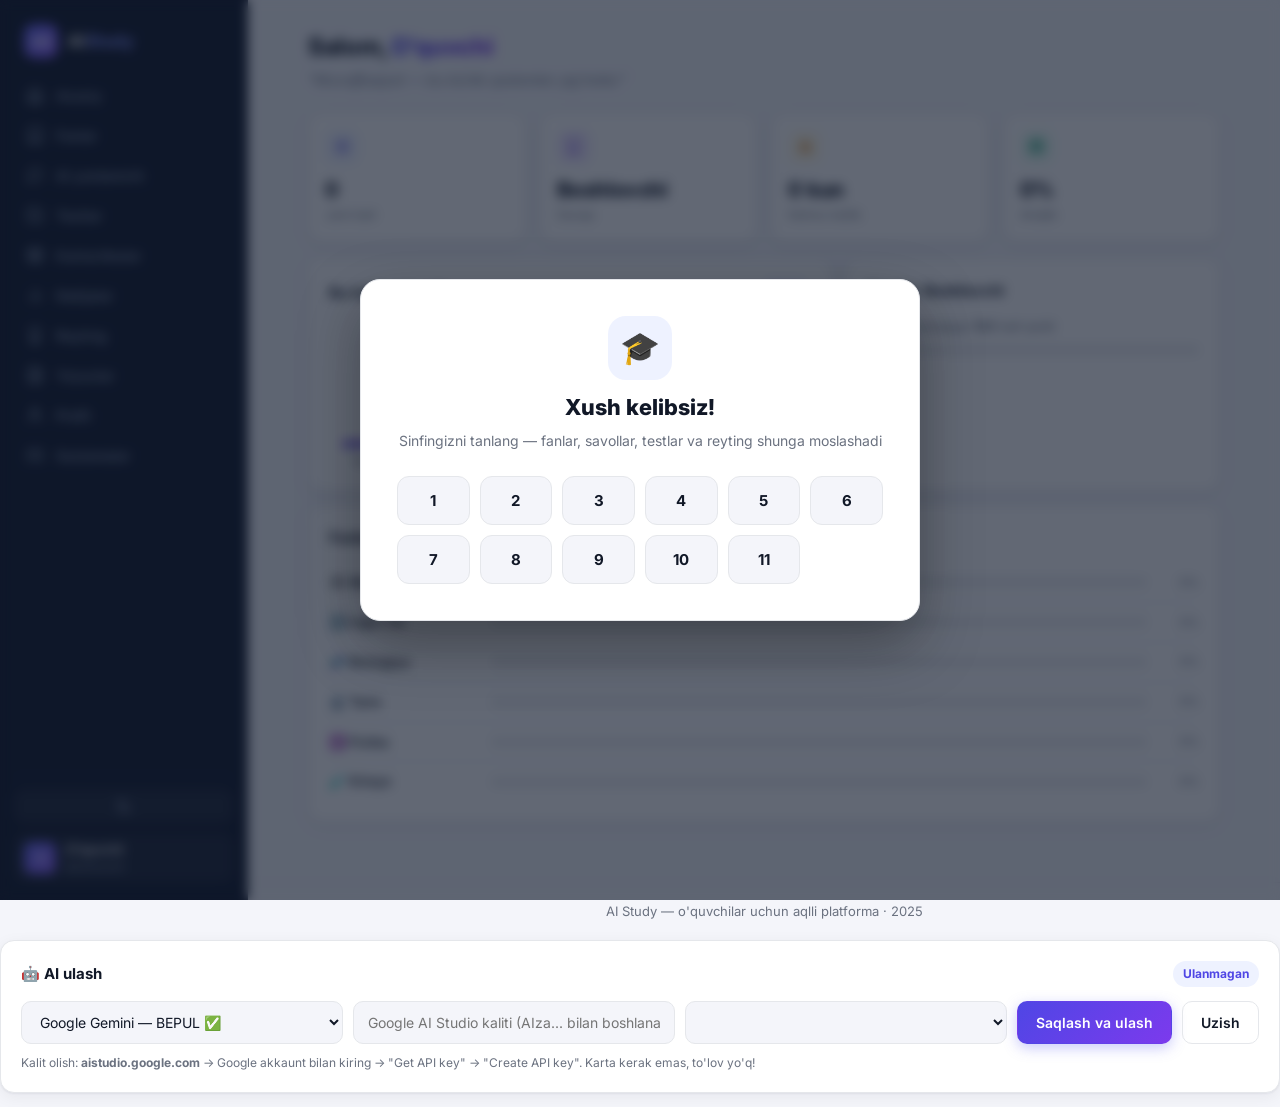
<file: 2 dars/index.html>
<!DOCTYPE html>
<html lang="uz">

<head>
  <meta charset="UTF-8">
  <meta name="viewport" content="width=device-width, initial-scale=1">
  <title>AI Study — O'quv platformasi</title>
  <link rel="preconnect" href="https://fonts.googleapis.com">
  <link href="https://fonts.googleapis.com/css2?family=Inter:wght@400;500;600;700;800&display=swap" rel="stylesheet">
  <link rel="stylesheet" href="style.css">
</head>

<body>

  <div class="app">
    <!-- ===== SIDEBAR ===== -->
    <aside class="sidebar" id="sidebar">
      <div class="brand">
        <div class="brand-mark">AS</div>
        <div class="brand-text">AI<b>Study</b></div>
      </div>
      <nav class="side-nav" id="sideNav"></nav>
      <div class="side-foot">
        <button class="foot-btn" id="themeBtn" onclick="toggleTheme()" title="Mavzuni almashtirish"></button>
        <button class="user-mini" id="userMini" onclick="showSection('profil')"></button>
      </div>
    </aside>

    <div class="main">
      <!-- ===== MOBIL TOPBAR ===== -->
      <header class="topbar">
        <button class="burger" onclick="toggleSidebar()">
          <svg viewBox="0 0 24 24" fill="none" stroke="currentColor" stroke-width="2" stroke-linecap="round">
            <line x1="3" y1="6" x2="21" y2="6" />
            <line x1="3" y1="12" x2="21" y2="12" />
            <line x1="3" y1="18" x2="21" y2="18" />
          </svg>
        </button>
        <div class="brand-text">AI<b>Study</b></div>
        <div class="top-stats" id="topStats"></div>
      </header>

      <main class="content">

        <!-- ===== ASOSIY PANEL ===== -->
        <section id="view-dashboard" class="view active">
          <div class="view-head">
            <h1>Salom, <span class="grad-text" id="dashName">O'quvchi</span> <span class="tag tag-plain"
                id="gradeTag"></span></h1>
            <p class="quote" id="dashQuote"></p>
          </div>
          <div class="stat-grid" id="dashStats"></div>
          <div class="dash-grid">
            <div class="card">
              <div class="card-head">
                <h3>Bu haftagi faollik</h3><span class="tag" id="weekPts">0 ball</span>
              </div>
              <div class="chart" id="chart"></div>
            </div>
            <div class="card" id="levelCard"></div>
          </div>
          <div class="card">
            <div class="card-head">
              <h3>Fanlar bo'yicha progress</h3>
            </div>
            <div id="dashSubjects"></div>
          </div>
        </section>

        <!-- ===== FANLAR ===== -->
        <section id="view-fanlar" class="view">
          <div class="view-head">
            <h1>Fanlar</h1>
            <p>Sinfingizga mos fanlar</p>
          </div>
          <div class="mode-grid" id="subjectGrid"></div>
        </section>

        <!-- ===== AI CHAT ===== -->
        <section id="view-chat" class="view">
          <div class="view-head">
            <h1>AI yordamchi</h1>
            <p>Savollaringizni yozing — javob berishga harakat qilaman</p>
            <span class="tag" id="aiStatus" style="margin-top:10px;display:inline-flex">Offline rejim</span>
          </div>
          <div class="card chat-card">
            <div class="chat-msgs" id="chatMsgs"></div>
            <div class="chat-row">
              <input id="chatInput" class="input" placeholder="Savolingizni yozing..."
                onkeydown="if(event.key==='Enter')sendMessage()">
              <button class="btn btn-primary icon-btn" onclick="sendMessage()" title="Yuborish">
                <svg viewBox="0 0 24 24" fill="none" stroke="currentColor" stroke-width="2" stroke-linecap="round"
                  stroke-linejoin="round">
                  <line x1="22" y1="2" x2="11" y2="13" />
                  <polygon points="22 2 15 22 11 13 2 9 22 2" />
                </svg>
              </button>
            </div>
          </div>
          <div class="chips" id="chatChips"></div>
        </section>

        <!-- ===== TESTLAR ===== -->
        <section id="view-testlar" class="view">
          <div class="view-head">
            <h1>Testlar</h1>
            <p>Fanni tanlang, murakkablikni belgilang va boshlang</p>
          </div>

          <div id="testSetup">
            <div class="mode-grid" id="testGrid"></div>
            <div class="card setup hidden" id="setupPanel">
              <div class="setup-head">
                <h3 id="setupTitle"></h3><span class="tag" id="setupMeta"></span>
              </div>
              <div class="setup-row">
                <div>
                  <label class="lbl">Murakkablik</label>
                  <div class="pill-row">
                    <button class="pill active" data-d="0" onclick="setDiff(this)">Barchasi</button>
                    <button class="pill" data-d="1" onclick="setDiff(this)">Oson</button>
                    <button class="pill" data-d="2" onclick="setDiff(this)">O'rta</button>
                    <button class="pill" data-d="3" onclick="setDiff(this)">Qiyin</button>
                  </div>
                </div>
                <div>
                  <label class="lbl">Savollar soni</label>
                  <select id="countSel" class="input">
                    <option value="4">4 savol</option>
                    <option value="5" selected>5 savol</option>
                    <option value="6">6 savol</option>
                    <option value="8">8 savol</option>
                    <option value="10">10 savol</option>
                  </select>
                </div>
                <div class="setup-actions">
                  <button class="btn btn-primary" onclick="startTest()">Testni boshlash</button>
                  <button class="btn btn-ghost" onclick="closeSetup()">Bekor qilish</button>
                </div>
              </div>
            </div>
          </div>

          <div id="testActive" class="hidden">
            <div class="card test-head">
              <div><span class="tag" id="tSubject"></span> <span class="tag tag-plain" id="tDiff"></span></div>
              <div class="t-meta"><span class="timer" id="timer">05:00</span><span class="tag tag-plain"
                  id="tCounter"></span></div>
            </div>
            <div class="t-bar">
              <div class="bar-fill" id="tProgress"></div>
            </div>
            <div class="card">
              <h3 class="q-text" id="qText"></h3>
              <div id="optBox"></div>
              <div class="test-nav">
                <button class="btn btn-ghost" id="prevBtn" onclick="prevQ()">Orqaga</button>
                <button class="btn btn-danger-ghost" onclick="abortTest()">Tashlab yuborish</button>
                <button class="btn btn-primary" id="nextBtn" onclick="nextQ()">Keyingi</button>
              </div>
              <p class="kbd-hint">Maslahat: 1–4 tugmalari bilan ham javob tanlash mumkin</p>
            </div>
          </div>

          <div id="testResult" class="hidden">
            <div class="card result-hero" id="resultHero"></div>
            <div class="card">
              <div class="card-head">
                <h3>Javoblar tahlili</h3>
              </div>
              <div id="reviewBox"></div>
            </div>
            <div class="row-actions">
              <button class="btn btn-primary" onclick="backToSetup()">Yangi test</button>
              <button class="btn btn-ghost" onclick="showSection('natijalar')">Natijalar</button>
              <button class="btn btn-ghost" onclick="showSection('reyting')">Reyting</button>
            </div>
          </div>
        </section>

        <!-- ===== KARTOCHKALAR ===== -->
        <section id="view-kartochka" class="view">
          <div class="view-head">
            <h1>Kartochkalar</h1>
            <p>Kartochkani bosib aylantiring — formulalar va faktlarni yodlang</p>
          </div>
          <div class="chips" id="fcChips"></div>
          <div class="fc-wrap">
            <div class="flip-card" id="flipCard" onclick="this.classList.toggle('flipped')">
              <div class="flip-inner">
                <div class="flip-face front"><span class="fc-label">Savol</span>
                  <p id="fcFront"></p><span class="fc-hint">bosib aylantiring</span>
                </div>
                <div class="flip-face back"><span class="fc-label">Javob</span>
                  <p id="fcBack"></p>
                </div>
              </div>
            </div>
            <div class="fc-controls">
              <button class="btn btn-ghost" onclick="prevFC()">‹ Oldingi</button>
              <span class="tag tag-plain" id="fcCounter"></span>
              <button class="btn btn-primary icon-btn" onclick="shuffleFC()" title="Aralashtirish">
                <svg viewBox="0 0 24 24" fill="none" stroke="currentColor" stroke-width="2" stroke-linecap="round"
                  stroke-linejoin="round">
                  <polyline points="16 3 21 3 21 8" />
                  <line x1="4" y1="20" x2="21" y2="3" />
                  <polyline points="21 16 21 21 16 21" />
                  <line x1="15" y1="15" x2="21" y2="21" />
                  <line x1="4" y1="4" x2="9" y2="9" />
                </svg>
              </button>
              <button class="btn btn-ghost" onclick="nextFC()">Keyingi ›</button>
            </div>
          </div>
        </section>

        <!-- ===== NATIJALAR ===== -->
        <section id="view-natijalar" class="view">
          <div class="view-head">
            <h1>Natijalar</h1>
            <p>Testlar tarixi va umumiy statistika</p>
          </div>
          <div id="resultsContent"></div>
        </section>

        <!-- ===== REYTING ===== -->
        <section id="view-reyting" class="view">
          <div class="view-head">
            <h1>Reyting</h1>
            <p>Sinfingizdagi eng ko'p ball to'plagan o'quvchilar</p>
          </div>
          <div class="pill-row" style="margin-bottom:16px">
            <button class="pill active" id="tabAll" onclick="setLbTab('all')">Umumiy</button>
            <button class="pill" id="tabWeek" onclick="setLbTab('week')">Haftalik</button>
          </div>
          <div class="card" id="lbBox"></div>
        </section>

        <!-- ===== YOZUVLAR ===== -->
        <section id="view-yozuvlar" class="view">
          <div class="view-head">
            <h1>Yozuvlar</h1>
            <p>Muhim ma'lumot va eslatmalarni shu yerda saqlang</p>
          </div>
          <div class="card note-form">
            <textarea id="noteInput" class="input" rows="3" placeholder="Yozuv matnini kiriting..."></textarea>
            <button class="btn btn-primary" onclick="addNote()">
              <svg viewBox="0 0 24 24" fill="none" stroke="currentColor" stroke-width="2" stroke-linecap="round">
                <line x1="12" y1="5" x2="12" y2="19" />
                <line x1="5" y1="12" x2="19" y2="12" />
              </svg>
              Qo'shish
            </button>
          </div>
          <div id="notesList"></div>
        </section>

        <!-- ===== PROFIL ===== -->
        <section id="view-profil" class="view">
          <div class="view-head">
            <h1>Profil</h1>
            <p>Shaxsiy ma'lumot va yutuqlaringiz</p>
          </div>
          <div class="card profile-card">
            <div class="avatar" id="pAvatar">S</div>
            <div class="profile-main">
              <input id="nameInput" class="input" maxlength="30" placeholder="Ismingizni kiriting">
              <select id="gradeSel" class="input" onchange="setGrade(this.value)"></select>
              <button class="btn btn-primary" onclick="saveName()">Saqlash</button>
            </div>
          </div>
          <div class="stat-grid" id="pStats"></div>
          <div class="card">
            <div class="card-head">
              <h3>Daraja</h3>
            </div>
            <div id="pLevel"></div>
          </div>
          <div class="card">
            <div class="card-head">
              <h3>Nishonlar</h3><span class="tag" id="badgeCount"></span>
            </div>
            <div class="badges" id="pBadges"></div>
          </div>
          <div class="card danger-zone">
            <div>
              <h3>Xavfli zona</h3>
              <p>Barcha ma'lumotlar o'chiriladi</p>
            </div>
            <button class="btn btn-danger" onclick="resetAll()">Tozalash</button>
          </div>
        </section>

        <!-- ===== SOZLAMALAR ===== -->
        <section id="view-sozlamalar" class="view">
          <div class="view-head">
            <h1>Sozlamalar</h1>
            <p>Platformani o'zingizga moslashtiring</p>
          </div>
          <div class="card set-row">
            <div>
              <h3>Mavzu</h3>
              <p>Yorug' yoki qorong'i rejim</p>
            </div>
            <div class="pill-row">
              <button class="pill" id="thLight" onclick="setTheme('light')">Yorug'</button>
              <button class="pill" id="thDark" onclick="setTheme('dark')">Qorong'i</button>
            </div>
          </div>
          <div class="card set-row">
            <div>
              <h3>Ovozli signal</h3>
              <p>Test yakunida kichik signal eshitiladi</p>
            </div>
            <label class="switch"><input type="checkbox" id="soundTgl" onchange="toggleSound(this.checked)"><span
                class="slider"></span></label>
          </div>
          <div class="card" style="margin-bottom:14px">
            <div class="card-head">
              <h3>🤖 AI ulash</h3>
              <span class="tag" id="apiKeyStatus">Ulanmagan</span>
            </div>
            <div class="api-form">
              <select id="apiProviderSel" class="input" onchange="onProviderChange()">
                <option value="gemini">Google Gemini — BEPUL ✅</option>
                <option value="openai">OpenAI ChatGPT — pullik</option>
              </select>
              <input type="password" id="apiKeyInput" class="input"
                placeholder="Google AI Studio kaliti (AIza... bilan boshlanadi)">
              <select id="apiModelSel" class="input"></select>
              <button class="btn btn-primary" onclick="saveApiKey()">Saqlash va ulash</button>
              <button class="btn btn-ghost" onclick="clearApiKey()">Uzish</button>
            </div>
            <p class="api-hint" id="apiHint">
              Kalit olish: <b>aistudio.google.com</b> → Google akkaunt bilan kiring → "Get API key" → "Create API key".
              Karta kerak emas, to'lov yo'q!
            </p>
          </div>
          <div class="card set-row">
            <div>
              <h3>Ma'lumotlarni eksport qilish</h3>
              <p>Barcha natijalarni JSON fayl sifatida saqlash</p>
            </div>
            <button class="btn btn-ghost" onclick="exportData()">
              <svg viewBox="0 0 24 24" fill="none" stroke="currentColor" stroke-width="2" stroke-linecap="round"
                stroke-linejoin="round">
                <path d="M21 15v4a2 2 0 0 1-2 2H5a2 2 0 0 1-2-2v-4" />
                <polyline points="7 10 12 15 17 10" />
                <line x1="12" y1="15" x2="12" y2="3" />
              </svg>
              Yuklab olish
            </button>
          </div>
          <div class="card set-row danger">
            <div>
              <h3>Tozalash</h3>
              <p>Barcha progress o'chiriladi</p>
            </div>
            <button class="btn btn-danger" onclick="resetAll()">O'chirish</button>
          </div>
        </section>
      </main>
      <footer class="footer">AI Study — o'quvchilar uchun aqlli platforma · 2025</footer>
    </div>
  </div>
  <div class="card" style="margin-bottom:14px">
    <div class="card-head">
      <h3>🤖 AI ulash</h3>
      <span class="tag" id="apiKeyStatus">Ulanmagan</span>
    </div>
    <div class="api-form">
      <select id="apiProviderSel" class="input" onchange="onProviderChange()">
        <option value="gemini">Google Gemini — BEPUL ✅</option>
        <option value="openai">OpenAI ChatGPT — pullik</option>
      </select>
      <input type="password" id="apiKeyInput" class="input"
        placeholder="Google AI Studio kaliti (AIza... bilan boshlanadi)">
      <select id="apiModelSel" class="input"></select>
      <button class="btn btn-primary" onclick="saveApiKey()">Saqlash va ulash</button>
      <button class="btn btn-ghost" onclick="clearApiKey()">Uzish</button>
    </div>
    <p class="api-hint" id="apiHint">
      Kalit olish: <b>aistudio.google.com</b> → Google akkaunt bilan kiring → "Get API key" → "Create API key". Karta
      kerak emas, to'lov yo'q!
    </p>
  </div>
  <!-- ===== SINF TANLASH (BIRINCHI KIRISHDA) ===== -->
  <div id="onboard" class="onboard hidden">
    <div class="onboard-card">
      <div class="onboard-icon">🎓</div>
      <h2>Xush kelibsiz!</h2>
      <p>Sinfingizni tanlang — fanlar, savollar, testlar va reyting shunga moslashadi</p>
      <div class="grade-grid" id="gradeGrid"></div>
    </div>
  </div>

  <div id="toastBox"></div>
  <div id="confettiLayer"></div>
  <script src="script.js"></script>
</body>

</html>
</file>
<file: style.css>
:root{--bg:#F4F5FA;--card:#fff;--text:#111827;--muted:#6B7280;--border:#E5E7EB;--accent:#4F46E5;--accent-2:#7C3AED;--accent-soft:#EEF2FF;--success:#059669;--success-soft:#ECFDF5;--danger:#DC2626;--danger-soft:#FEF2F2;--warn:#D97706;--warn-soft:#FFFBEB;--side:#0F172A;--side-text:#94A3B8;--side-active:#E0E7FF;--shadow:0 1px 2px rgba(16,24,40,.05),0 4px 16px rgba(16,24,40,.06);--radius:14px}
body.dark{--bg:#0B0F1A;--card:#131826;--text:#E5E7EB;--muted:#8B93A7;--border:#232B3E;--accent:#818CF8;--accent-2:#A78BFA;--accent-soft:rgba(99,102,241,.14);--success:#34D399;--success-soft:rgba(16,185,129,.12);--danger:#F87171;--danger-soft:rgba(239,68,68,.12);--warn:#FBBF24;--warn-soft:rgba(245,158,11,.12);--side:#0A0E18;--shadow:0 1px 2px rgba(0,0,0,.4),0 8px 24px rgba(0,0,0,.35)}
*{margin:0;padding:0;box-sizing:border-box}
body{font-family:'Inter',-apple-system,'Segoe UI',Roboto,sans-serif;background:var(--bg);color:var(--text);line-height:1.55;font-size:15px;transition:background .25s,color .25s}
button{font-family:inherit;cursor:pointer}
.hidden{display:none!important}
::-webkit-scrollbar{width:8px;height:8px}
::-webkit-scrollbar-thumb{background:var(--border);border-radius:99px}
.app{display:grid;grid-template-columns:248px 1fr;min-height:100vh}
.sidebar{background:var(--side);color:var(--side-text);position:sticky;top:0;height:100vh;display:flex;flex-direction:column;padding:18px 14px;z-index:50;border-right:1px solid rgba(255,255,255,.06)}
.brand{display:flex;gap:10px;align-items:center;padding:6px 10px 18px}
.brand-mark{width:34px;height:34px;border-radius:10px;background:linear-gradient(135deg,#6366F1,#8B5CF6);display:grid;place-items:center}
.brand-mark svg{width:17px;height:17px;color:#fff}
.brand-text{color:#fff;font-weight:700;font-size:17px}
.brand-text b{color:#818CF8}
.side-nav{display:flex;flex-direction:column;gap:2px;flex:1;overflow-y:auto}
.side-link{display:flex;align-items:center;gap:12px;padding:10px 12px;border:none;background:transparent;color:var(--side-text);border-radius:10px;font-size:14px;font-weight:500;text-align:left;transition:.15s}
.side-link svg{width:18px;height:18px;flex:none}
.side-link:hover{color:#E2E8F0;background:rgba(255,255,255,.05)}
.side-link.active{color:var(--side-active);background:rgba(99,102,241,.18);font-weight:600}
.shop-btn{display:flex;align-items:center;gap:10px;width:calc(100% - 20px);margin:10px;padding:11px 12px;border:none;border-radius:12px;background:rgba(255,255,255,.07);color:#fff;font-family:inherit;font-size:13.5px;font-weight:600;cursor:pointer;transition:.15s;text-align:left}
.shop-btn:hover{background:rgba(255,255,255,.15)}
.shop-btn span:last-child{margin-left:auto;font-weight:800;color:#818CF8}
.side-foot{border-top:1px solid rgba(255,255,255,.08);padding-top:12px;display:flex;flex-direction:column;gap:10px}
.foot-btn{display:grid;place-items:center;padding:9px;border:none;border-radius:10px;background:rgba(255,255,255,.06);color:var(--side-text);transition:.15s}
.foot-btn:hover{color:#fff}
.foot-btn svg{width:16px;height:16px}
.user-mini{display:flex;gap:10px;align-items:center;padding:8px 10px;border-radius:10px;background:rgba(255,255,255,.05);border:none;width:100%;color:var(--side-text);text-align:left}
.user-mini:hover{background:rgba(255,255,255,.1)}
.um-av{width:32px;height:32px;border-radius:8px;background:linear-gradient(135deg,#6366F1,#8B5CF6);display:grid;place-items:center;color:#fff;font-weight:700;font-size:12px;flex:none}
.um-name{color:#fff;font-weight:600;font-size:13px;line-height:1.2}
.um-lvl{font-size:11px;color:var(--side-text)}
.topbar{display:flex;position:sticky;top:0;background:var(--card);border-bottom:1px solid var(--border);z-index:40;padding:10px 16px;align-items:center;gap:12px}
.topbar .burger{display:none}
.topbar .brand-text{display:none}
.top-stats{margin-left:auto;display:flex;gap:10px;align-items:center}
.energy-pill{display:flex;align-items:center;gap:5px;padding:6px 12px;border-radius:99px;background:linear-gradient(135deg,#F59E0B,#F97316);color:#fff;font-size:13px;font-weight:700;cursor:pointer;white-space:nowrap}
.energy-pill:hover{filter:brightness(1.08)}
.gems-pill{display:flex;align-items:center;gap:5px;padding:6px 12px;border-radius:99px;background:linear-gradient(135deg,#06B6D4,#3B82F6);color:#fff;font-size:13px;font-weight:700;cursor:pointer;white-space:nowrap}
.gems-pill:hover{filter:brightness(1.08)}
.burger{border:none;background:transparent;color:var(--text);display:grid;place-items:center}
.burger svg{width:20px;height:20px}
.content{max-width:960px;margin:0 auto;padding:28px 24px 60px}
.view{display:none}
.view.active{display:block;animation:fadeUp .3s ease}
@keyframes fadeUp{from{opacity:0;transform:translateY(8px)}to{opacity:1;transform:none}}
.view-head{margin-bottom:22px}
.view-head h1{font-size:24px;font-weight:800;letter-spacing:-.3px}
.view-head p{color:var(--muted);font-size:14px;margin-top:4px}
.quote{font-style:italic}
.grad-text{background:linear-gradient(90deg,var(--accent),var(--accent-2));-webkit-background-clip:text;background-clip:text;color:transparent}
.footer{border-top:1px solid var(--border);padding:18px;text-align:center;color:var(--muted);font-size:13px}
.card{background:var(--card);border:1px solid var(--border);border-radius:var(--radius);padding:20px;box-shadow:var(--shadow)}
.card-head{display:flex;justify-content:space-between;align-items:center;margin-bottom:14px}
.card-head h3{font-size:15px;font-weight:700}
.dash-grid{display:grid;grid-template-columns:1.4fr 1fr;gap:14px;margin-bottom:14px}
.stat-grid{display:grid;grid-template-columns:repeat(auto-fit,minmax(150px,1fr));gap:14px;margin-bottom:16px}
.stat{background:var(--card);border:1px solid var(--border);border-radius:var(--radius);padding:16px;box-shadow:var(--shadow)}
.s-ic{width:34px;height:34px;border-radius:9px;display:grid;place-items:center;margin-bottom:10px}
.s-ic svg{width:17px;height:17px}
.c-indigo{background:var(--accent-soft);color:var(--accent)}
.c-violet{background:rgba(139,92,246,.14);color:#8B5CF6}
.c-orange{background:var(--warn-soft);color:var(--warn)}
.c-green{background:var(--success-soft);color:var(--success)}
.s-num{font-size:21px;font-weight:800;letter-spacing:-.4px}
.s-lbl{font-size:12px;color:var(--muted)}
.bar{height:8px;border-radius:99px;background:var(--border);overflow:hidden}
.bar-fill{height:100%;border-radius:99px;background:linear-gradient(90deg,var(--accent),var(--accent-2));transition:width .4s}
.bar.grow{flex:1}
.t-bar{height:4px;background:var(--border);overflow:hidden;border-radius:99px 99px 0 0}
.subj-row{display:flex;align-items:center;gap:12px;padding:9px 0;border-bottom:1px solid var(--border)}
.subj-row:last-child{border-bottom:none}
.subj-name{width:150px;font-size:13.5px;font-weight:600;flex:none}
.subj-pct{width:40px;text-align:right;font-size:12.5px;color:var(--muted)}
.lvl-sub{font-size:13px;color:var(--muted);margin-bottom:10px}
.chart{display:flex;align-items:flex-end;gap:10px;height:150px;padding-top:8px}
.ch-col{flex:1;display:flex;flex-direction:column;align-items:center;justify-content:flex-end;gap:6px;height:100%}
.ch-bar{width:100%;max-width:34px;background:linear-gradient(180deg,var(--accent-2),var(--accent));border-radius:6px 6px 2px 2px;min-height:4px}
.ch-col span{font-size:11px;color:var(--muted);font-weight:600}
.ch-col.today .ch-bar{box-shadow:0 0 0 2px var(--accent-soft)}
.mode-grid{display:grid;grid-template-columns:repeat(auto-fill,minmax(280px,1fr));gap:14px}
.mode-card{cursor:pointer;transition:transform .18s,border-color .18s}
.mode-card:hover{transform:translateY(-3px);border-color:var(--accent)}
.mode-top{display:flex;gap:14px;align-items:center;margin-bottom:12px}
.mode-ic{width:44px;height:44px;border-radius:12px;display:grid;place-items:center;font-size:20px;flex:none}
.mode-ic svg{width:20px;height:20px;color:var(--accent)}
.mode-card h3{font-size:16px}
.mode-card p{font-size:13px;color:var(--muted)}
.mode-meta{display:flex;justify-content:space-between;font-size:12px;color:var(--muted);margin-bottom:8px}
.mode-actions{display:flex;gap:8px;margin-top:12px}
.mode-card.locked{opacity:.5;filter:grayscale(.7)}
.mode-card.locked:hover{transform:none;border-color:var(--border)}
.btn{padding:10px 18px;border-radius:10px;border:1px solid transparent;font-size:14px;font-weight:600;transition:.18s;display:inline-flex;align-items:center;gap:8px;justify-content:center}
.btn svg{width:15px;height:15px}
.btn-primary{background:linear-gradient(135deg,var(--accent),var(--accent-2));color:#fff;box-shadow:0 4px 14px rgba(99,102,241,.35)}
.btn-primary:hover{filter:brightness(1.07)}
.btn-ghost{background:transparent;border-color:var(--border);color:var(--text)}
.btn-ghost:hover{border-color:var(--accent);color:var(--accent)}
.btn-danger{background:var(--danger);color:#fff}
.btn-danger-ghost{background:var(--danger-soft);color:var(--danger)}
.btn.sm{padding:7px 12px;font-size:12.5px}
.icon-btn{padding:11px 13px}
.input{padding:11px 14px;border:1px solid var(--border);border-radius:10px;background:var(--bg);color:var(--text);font-family:inherit;font-size:14px;outline:none;transition:border .15s}
.input:focus{border-color:var(--accent)}
textarea.input{resize:vertical;width:100%}
.lbl{display:block;font-size:11px;font-weight:700;color:var(--muted);margin-bottom:8px;text-transform:uppercase;letter-spacing:.6px}
.pill-row{display:flex;gap:8px;flex-wrap:wrap}
.pill{padding:8px 14px;border-radius:99px;border:1px solid var(--border);background:var(--card);color:var(--muted);font-size:13px;font-weight:600;transition:.15s}
.pill:hover{border-color:var(--accent);color:var(--accent)}
.pill.active{background:var(--accent);border-color:var(--accent);color:#fff}
.tag{display:inline-flex;align-items:center;gap:5px;padding:4px 10px;border-radius:99px;font-size:12px;font-weight:700;background:var(--accent-soft);color:var(--accent)}
.tag-plain{background:var(--bg);color:var(--muted);font-weight:600}
.tag.ok{background:var(--success-soft);color:var(--success)}
.setup{margin-top:16px}
.setup-head{display:flex;justify-content:space-between;align-items:center;margin-bottom:16px;flex-wrap:wrap;gap:8px}
.setup-row{display:flex;gap:24px;flex-wrap:wrap;align-items:flex-end}
.setup-actions{display:flex;gap:10px}
.test-head{display:flex;justify-content:space-between;align-items:center;padding:14px 20px;flex-wrap:wrap;gap:10px;border-radius:var(--radius) var(--radius) 0 0}
.t-meta{display:flex;gap:10px;align-items:center}
.timer{font-weight:800;color:var(--danger);font-size:15px}
.q-text{font-size:17px;font-weight:700;margin-bottom:18px;line-height:1.5}
.opt{display:flex;align-items:center;width:100%;text-align:left;padding:12px 14px;border:1.5px solid var(--border);border-radius:12px;background:var(--card);color:var(--text);font-size:14.5px;margin-bottom:10px;transition:.15s;font-weight:500}
.opt:hover{border-color:var(--accent)}
.opt-letter{display:inline-grid;place-items:center;width:26px;height:26px;border-radius:8px;background:var(--bg);font-weight:700;font-size:12.5px;margin-right:12px;color:var(--muted);border:1px solid var(--border);flex:none}
.opt.selected{border-color:var(--accent);background:var(--accent-soft)}
.opt.selected .opt-letter{background:var(--accent);color:#fff;border-color:var(--accent)}
.test-nav{display:flex;justify-content:space-between;gap:10px;margin-top:16px;flex-wrap:wrap}
.kbd-hint{margin-top:14px;font-size:12px;color:var(--muted);text-align:center}
.result-hero{text-align:center;padding:36px 24px;margin-bottom:14px}
.res-circle{width:110px;height:110px;border-radius:50%;margin:0 auto 16px;display:grid;place-items:center;font-size:26px;font-weight:800;border:6px solid}
.res-circle.good{border-color:var(--success);color:var(--success)}
.res-circle.mid{border-color:var(--warn);color:var(--warn)}
.res-circle.bad{border-color:var(--danger);color:var(--danger)}
.res-sub{color:var(--muted);margin-top:6px}
.res-warn{margin-top:12px;font-size:13px;color:var(--warn);background:var(--warn-soft);padding:8px 12px;border-radius:8px;display:inline-block}
.row-actions{display:flex;gap:10px;flex-wrap:wrap;margin-top:16px}
.rev-item{padding:14px;border:1px solid var(--border);border-left:3px solid var(--muted);border-radius:10px;margin-bottom:10px}
.rev-item.ok{border-left-color:var(--success)}
.rev-item.bad{border-left-color:var(--danger)}
.rev-q{font-weight:600;margin-bottom:6px}
.rev-a{font-size:13.5px}
.rev-a b.ok{color:var(--success)}
.rev-a b.bad{color:var(--danger)}
.rev-exp{margin-top:8px;font-size:13px;color:var(--muted);background:var(--bg);padding:8px 10px;border-radius:8px}
.empty{text-align:center;padding:50px 20px;color:var(--muted)}
.lnk{color:var(--accent);font-weight:600;text-decoration:none}
.chat-card{padding:0;overflow:hidden;display:flex;flex-direction:column;height:520px}
.chat-msgs{flex:1;overflow-y:auto;padding:18px;display:flex;flex-direction:column;gap:12px}
.msg{display:flex;gap:10px;max-width:82%}
.msg.user{align-self:flex-end;flex-direction:row-reverse}
.msg-av{width:32px;height:32px;border-radius:9px;flex:none;display:grid;place-items:center;font-size:11px;font-weight:800;color:var(--accent);background:var(--accent-soft)}
.msg.user .msg-av{color:var(--success);background:var(--success-soft)}
.msg-av svg{width:16px;height:16px}
.msg-b{padding:10px 14px;border-radius:12px;font-size:14px;line-height:1.55}
.msg.bot .msg-b{background:var(--bg);border:1px solid var(--border);border-top-left-radius:4px}
.msg.user .msg-b{background:linear-gradient(135deg,var(--accent),var(--accent-2));color:#fff;border-top-right-radius:4px}
.chat-row{display:flex;gap:10px;padding:14px;border-top:1px solid var(--border)}
.chat-row .input{flex:1}
.chips{display:flex;gap:8px;flex-wrap:wrap;margin-top:14px}
.chips button{padding:7px 12px;border-radius:99px;border:1px solid var(--border);background:var(--card);color:var(--muted);font-size:12.5px;font-weight:600;transition:.15s}
.chips button:hover{border-color:var(--accent);color:var(--accent)}
.chips button.on{background:var(--accent);border-color:var(--accent);color:#fff}
.typing{display:flex;gap:4px;padding:12px 14px;background:var(--bg);border:1px solid var(--border);border-radius:12px;border-top-left-radius:4px}
.typing i{width:6px;height:6px;border-radius:50%;background:var(--muted);animation:blink 1s infinite}
.typing i:nth-child(2){animation-delay:.2s}
.typing i:nth-child(3){animation-delay:.4s}
@keyframes blink{0%,60%,100%{opacity:.3;transform:none}30%{opacity:1;transform:translateY(-3px)}}
.fc-wrap{max-width:560px;margin:0 auto}
.flip-card{height:240px;perspective:1200px;cursor:pointer}
.flip-inner{position:relative;width:100%;height:100%;transform-style:preserve-3d;transition:transform .55s cubic-bezier(.4,.2,.2,1)}
.flip-card.flipped .flip-inner{transform:rotateY(180deg)}
.flip-face{position:absolute;inset:0;backface-visibility:hidden;-webkit-backface-visibility:hidden;border-radius:var(--radius);border:1px solid var(--border);box-shadow:var(--shadow);display:flex;flex-direction:column;align-items:center;justify-content:center;gap:12px;padding:28px;text-align:center;background:var(--card)}
.flip-face.back{transform:rotateY(180deg);background:linear-gradient(135deg,var(--accent),var(--accent-2));color:#fff;border:none}
.fc-label{font-size:11px;font-weight:800;letter-spacing:1.5px;color:var(--accent);text-transform:uppercase}
.back .fc-label{color:rgba(255,255,255,.8)}
.flip-face p{font-size:18px;font-weight:700;line-height:1.5}
.fc-hint{font-size:12px;color:var(--muted)}
.fc-controls{display:flex;justify-content:center;align-items:center;gap:12px;margin-top:18px;flex-wrap:wrap}
.lb-row{display:flex;align-items:center;gap:14px;padding:12px 18px;border-bottom:1px solid var(--border)}
.lb-row:last-child{border-bottom:none}
.lb-row.me{background:var(--accent-soft)}
.lb-rank{width:34px;height:34px;border-radius:9px;display:grid;place-items:center;font-weight:800;font-size:13px;background:var(--bg);color:var(--muted);flex:none}
.lb-rank.r1{background:#FEF3C7;color:#D97706}
.lb-rank.r2{background:#F1F5F9;color:#64748B}
.lb-rank.r3{background:#FED7AA;color:#C2410C}
.lb-name{flex:1;font-weight:600;font-size:14px}
.lb-pts{font-weight:800;color:var(--accent)}
.note-form{display:flex;flex-direction:column;gap:12px;margin-bottom:16px}
.note-item{display:flex;justify-content:space-between;gap:14px;align-items:flex-start;background:var(--card);border:1px solid var(--border);border-radius:var(--radius);padding:16px;box-shadow:var(--shadow);margin-bottom:10px}
.note-text{font-size:14px;white-space:pre-wrap}
.note-meta{font-size:12px;color:var(--muted);margin-top:6px}
.note-del{border:none;background:var(--danger-soft);color:var(--danger);border-radius:9px;padding:8px;flex:none}
.note-del svg{width:15px;height:15px}
.profile-card{display:flex;gap:18px;align-items:center;flex-wrap:wrap;margin-bottom:16px}
.avatar{width:72px;height:72px;border-radius:18px;background:linear-gradient(135deg,var(--accent),var(--accent-2));color:#fff;display:grid;place-items:center;font-size:26px;font-weight:800;flex:none}
.profile-main{display:flex;gap:10px;flex-wrap:wrap;flex:1;min-width:220px}
.profile-main .input{flex:1;min-width:180px}
.profile-main select.input{flex:0 1 170px;min-width:150px}
.badges{display:grid;grid-template-columns:repeat(auto-fill,minmax(160px,1fr));gap:10px}
.badge{display:flex;gap:10px;align-items:center;border:1px solid var(--border);border-radius:10px;padding:10px 12px;font-size:13px;font-weight:600}
.badge .b-ic{font-size:18px}
.badge.locked{opacity:.35;filter:grayscale(1)}
.danger-zone{display:flex;justify-content:space-between;align-items:center;gap:14px;margin-top:14px;border-color:var(--danger);flex-wrap:wrap}
.set-row{display:flex;justify-content:space-between;align-items:center;gap:16px;flex-wrap:wrap;margin-bottom:14px}
.set-row h3{font-size:15px}
.set-row p{font-size:13px;color:var(--muted)}
.set-row.danger{border-color:var(--danger)}
.switch{position:relative;width:46px;height:26px;display:inline-block;flex:none}
.switch input{opacity:0;width:0;height:0}
.slider{position:absolute;inset:0;background:var(--border);border-radius:99px;transition:.2s;cursor:pointer}
.slider:before{content:"";position:absolute;width:20px;height:20px;border-radius:50%;background:#fff;top:3px;left:3px;transition:.2s;box-shadow:0 1px 3px rgba(0,0,0,.25)}
.switch input:checked + .slider{background:var(--accent)}
.switch input:checked + .slider:before{transform:translateX(20px)}
.api-form{display:flex;gap:10px;flex-wrap:wrap;margin-bottom:10px}
.api-form .input{flex:1;min-width:180px}
.api-form select{flex:0 0 auto;min-width:170px}
.api-hint{font-size:12px;color:var(--muted);line-height:1.5}
.auth-btn{display:flex;align-items:center;gap:10px;width:100%;padding:10px 12px;border:none;border-radius:10px;background:rgba(255,255,255,.07);color:#fff;font-family:inherit;font-size:12.5px;font-weight:600;transition:.15s;text-align:left}
.auth-btn:hover{background:rgba(255,255,255,.15)}
.auth-btn svg{width:15px;height:15px;flex:none}
.auth-btn.in{background:linear-gradient(135deg,#6366F1,#8B5CF6)}
.login-modal{position:fixed;inset:0;background:rgba(15,23,42,.65);backdrop-filter:blur(6px);display:flex;align-items:center;justify-content:center;z-index:600;padding:20px}
.login-modal.hidden{display:none!important}
.login-card{background:var(--card);border:1px solid var(--border);border-radius:20px;padding:32px;max-width:400px;width:100%;position:relative;animation:fadeUp .3s;box-shadow:0 24px 60px rgba(0,0,0,.3)}
.login-card h3{font-size:20px;margin-bottom:4px}
.login-card p{color:var(--muted);font-size:13px;margin-bottom:20px}
.login-close{position:absolute;top:14px;right:14px;border:none;background:var(--bg);color:var(--text);width:30px;height:30px;border-radius:8px;font-size:18px;cursor:pointer}
.login-card .input{width:100%;margin-bottom:10px}
.login-row{display:flex;gap:10px}
.login-row .btn{flex:1}
.login-note{font-size:12px!important;text-align:center;margin-top:14px}
.shop-full{position:fixed;inset:0;background:var(--bg);z-index:600;overflow-y:auto;animation:fadeUp .25s}
.shop-full.hidden{display:none!important}
.shop-header{position:sticky;top:0;background:var(--card);border-bottom:1px solid var(--border);padding:16px 20px;display:flex;justify-content:space-between;align-items:center;z-index:10}
.shop-header h2{font-size:20px;font-weight:800}
.shop-close{border:none;background:var(--bg);color:var(--text);width:36px;height:36px;border-radius:10px;font-size:16px;cursor:pointer;font-family:inherit;font-weight:700}
.shop-close:hover{background:var(--danger-soft);color:var(--danger)}
.shop-body{max-width:560px;margin:0 auto;padding:20px 20px 60px}
.shop-status{display:flex;gap:14px;flex-wrap:wrap;align-items:center;background:var(--card);border:1px solid var(--border);border-radius:14px;padding:12px 16px;font-size:15px;font-weight:700}
.shop-status span b{color:var(--accent)}
.shop-title{font-size:13px;font-weight:800;color:var(--muted);text-transform:uppercase;letter-spacing:1px;margin:26px 0 12px}
.shop-items{display:flex;flex-direction:column;gap:10px;margin-bottom:10px}
.shop-item{display:flex;align-items:center;gap:14px;border:1px solid var(--border);border-radius:12px;padding:12px 14px}
.shop-ic{font-size:28px;flex:none}
.shop-info{flex:1;text-align:left}
.shop-info b{display:block;font-size:14px}
.shop-info span{font-size:12px;color:var(--muted)}
.gem-packs{display:grid;grid-template-columns:1fr 1fr;gap:14px}
.gem-pack{background:var(--card);border:2px solid var(--border);border-radius:18px;padding:22px 16px;text-align:center;position:relative;transition:.15s}
.gem-pack:hover{transform:translateY(-3px);border-color:#3B82F6}
.gem-pack.hot{border-color:#3B82F6;background:linear-gradient(180deg,rgba(59,130,246,.08),transparent)}
.gem-big{font-size:40px}
.gem-count{font-size:22px;font-weight:800;margin-top:4px}
.gem-sub{font-size:12px;color:var(--muted);margin-bottom:14px}
.discount-badge{position:absolute;top:-10px;right:14px;background:linear-gradient(135deg,#EF4444,#F97316);color:#fff;padding:4px 12px;border-radius:99px;font-size:12px;font-weight:800;box-shadow:0 3px 8px rgba(239,68,68,.4)}
.money-btn{width:100%;background:linear-gradient(135deg,#06B6D4,#3B82F6);color:#fff;border:none;padding:12px;border-radius:12px;font-size:15px;font-weight:800;font-family:inherit;cursor:pointer;box-shadow:0 4px 0 #1D4ED8;transition:.1s}
.money-btn:active{transform:translateY(3px);box-shadow:0 1px 0 #1D4ED8}
.super-banner{background:linear-gradient(140deg,#7C3AED,#A855F7 50%,#6D28D9);border-radius:24px;padding:30px 24px;text-align:center;color:#fff;margin-top:30px;position:relative;overflow:hidden;box-shadow:0 12px 40px rgba(124,58,237,.35)}
.super-banner:before{content:"";position:absolute;top:-60px;right:-60px;width:180px;height:180px;border-radius:50%;background:rgba(255,255,255,.1)}
.super-banner:after{content:"";position:absolute;bottom:-70px;left:-40px;width:160px;height:160px;border-radius:50%;background:rgba(255,255,255,.07)}
.super-crown{font-size:44px;margin-bottom:4px}
.super-banner h2{font-size:28px;font-weight:800;letter-spacing:1px}
.super-banner h2 span{color:#FDE047}
.super-feat{background:rgba(255,255,255,.12);border-radius:12px;padding:12px 14px;margin:8px 0;font-size:14px;text-align:left}
.super-price{font-size:30px;font-weight:800;margin:14px 0}
.super-price span{font-size:14px;font-weight:600;opacity:.8}
.super-btn{width:100%;background:#58CC02;color:#fff;border:none;padding:15px;border-radius:16px;font-size:17px;font-weight:800;letter-spacing:.5px;cursor:pointer;box-shadow:0 5px 0 #46A302;font-family:inherit;transition:.1s}
.super-btn:active{transform:translateY(4px);box-shadow:0 1px 0 #46A302}
.super-btn.inactive{background:#9CA3AF;box-shadow:0 5px 0 #6B7280;cursor:default}
.super-note{font-size:11px;opacity:.7;margin-top:12px}
#toastBox{position:fixed;bottom:20px;right:20px;display:flex;flex-direction:column;gap:8px;z-index:200}
.toast{background:#111827;color:#fff;padding:12px 18px;border-radius:10px;font-size:14px;font-weight:600;box-shadow:0 8px 24px rgba(0,0,0,.25);animation:toastIn .25s ease;border-left:3px solid var(--success)}
.toast.error{border-left-color:var(--danger)}
.toast.out{opacity:0;transform:translateX(20px);transition:.3s}
@keyframes toastIn{from{opacity:0;transform:translateY(10px)}}
#confettiLayer{position:fixed;inset:0;pointer-events:none;z-index:300;overflow:hidden}
.cf{position:absolute;top:-12px;border-radius:2px;animation:cfFall linear forwards}
@keyframes cfFall{to{transform:translateY(105vh) rotate(660deg);opacity:.2}}
.onboard{position:fixed;inset:0;background:rgba(15,23,42,.65);backdrop-filter:blur(6px);display:flex;align-items:center;justify-content:center;z-index:500;padding:20px}
.onboard-card{background:var(--card);border:1px solid var(--border);border-radius:20px;padding:36px;max-width:560px;width:100%;text-align:center;box-shadow:0 24px 60px rgba(0,0,0,.35);animation:fadeUp .35s}
.onboard-card h2{font-size:22px;font-weight:800;margin:10px 0 6px}
.onboard-card p{color:var(--muted);font-size:14px;margin-bottom:24px}
.onboard-icon{width:64px;height:64px;border-radius:18px;background:var(--accent-soft);display:grid;place-items:center;font-size:32px;margin:0 auto}
.grade-grid{display:grid;grid-template-columns:repeat(auto-fill,minmax(66px,1fr));gap:10px}
.grade-btn{padding:14px 0;border:1.5px solid var(--border);border-radius:12px;background:var(--bg);color:var(--text);font-weight:700;font-size:15px;transition:.15s}
.grade-btn:hover{border-color:var(--accent);background:var(--accent-soft)}
.admin-user{display:flex;align-items:center;gap:12px;padding:14px 16px;border-bottom:1px solid var(--border);flex-wrap:wrap}
.admin-user:last-child{border-bottom:none}
.admin-av{width:36px;height:36px;border-radius:9px;background:linear-gradient(135deg,var(--accent),var(--accent-2));display:grid;place-items:center;color:#fff;font-weight:700;font-size:12px;flex:none}
.admin-info{flex:1;min-width:160px}
.admin-info b{display:block;font-size:14px}
.admin-info span{font-size:12px;color:var(--muted)}
.admin-actions{display:flex;gap:6px;flex-wrap:wrap}
.admin-btn{padding:7px 10px;border:none;border-radius:8px;background:var(--accent-soft);color:var(--accent);font-size:12px;font-weight:700;cursor:pointer;font-family:inherit;transition:.15s}
.admin-btn:hover{background:var(--accent);color:#fff}
.admin-btn.warn{background:var(--warn-soft);color:var(--warn)}
.admin-btn.warn:hover{background:var(--warn);color:#fff}
.admin-btn.danger{background:var(--danger-soft);color:var(--danger)}
.admin-btn.danger:hover{background:var(--danger);color:#fff}
.admin-badge{background:linear-gradient(135deg,#F59E0B,#EF4444);color:#fff;padding:2px 8px;border-radius:6px;font-size:10px;font-weight:800}
.admin-form{display:flex;flex-direction:column;gap:10px}
body.super .brand-mark{background:linear-gradient(135deg,#58CC02,#7C3AED,#1D4ED8,#06B6D4,#58CC02);background-size:300% 300%;animation:superShift 6s ease infinite}
@keyframes superShift{0%{background-position:0% 50%}50%{background-position:100% 50%}100%{background-position:0% 50%}}
@media(max-width:860px){
  .app{grid-template-columns:1fr}
  .sidebar{position:fixed;left:0;top:0;bottom:0;width:250px;transform:translateX(-100%);transition:transform .25s}
  .sidebar.open{transform:none;box-shadow:20px 0 60px rgba(0,0,0,.3)}
  .topbar .burger{display:grid}
  .topbar .brand-text{display:block;font-size:16px}
  .content{padding:20px 16px 50px}
  .dash-grid{grid-template-columns:1fr}
  .chat-card{height:440px}
  .view-head h1{font-size:20px}
  .subj-name{width:110px}
  .grade-grid{grid-template-columns:repeat(4,1fr)}
  .gem-packs{grid-template-columns:1fr}
}
</file>
<file: 2 dars/style.css>
:root {
    --bg: #F4F5FA;
    --card: #fff;
    --text: #111827;
    --muted: #6B7280;
    --border: #E5E7EB;
    --accent: #4F46E5;
    --accent-2: #7C3AED;
    --accent-soft: #EEF2FF;
    --success: #059669;
    --success-soft: #ECFDF5;
    --danger: #DC2626;
    --danger-soft: #FEF2F2;
    --warn: #D97706;
    --warn-soft: #FFFBEB;
    --side: #0F172A;
    --side-text: #94A3B8;
    --side-active: #E0E7FF;
    --shadow: 0 1px 2px rgba(16, 24, 40, .05), 0 4px 16px rgba(16, 24, 40, .06);
    --radius: 14px;
}

body.dark {
    --bg: #0B0F1A;
    --card: #131826;
    --text: #E5E7EB;
    --muted: #8B93A7;
    --border: #232B3E;
    --accent: #818CF8;
    --accent-2: #A78BFA;
    --accent-soft: rgba(99, 102, 241, .14);
    --success: #34D399;
    --success-soft: rgba(16, 185, 129, .12);
    --danger: #F87171;
    --danger-soft: rgba(239, 68, 68, .12);
    --warn: #FBBF24;
    --warn-soft: rgba(245, 158, 11, .12);
    --side: #0A0E18;
    --shadow: 0 1px 2px rgba(0, 0, 0, .4), 0 8px 24px rgba(0, 0, 0, .35);
}

* {
    margin: 0;
    padding: 0;
    box-sizing: border-box
}

body {
    font-family: 'Inter', -apple-system, 'Segoe UI', Roboto, sans-serif;
    background: var(--bg);
    color: var(--text);
    line-height: 1.55;
    font-size: 15px;
    transition: background .25s, color .25s
}

button {
    font-family: inherit;
    cursor: pointer
}

.hidden {
    display: none !important
}

::-webkit-scrollbar {
    width: 8px;
    height: 8px
}

::-webkit-scrollbar-thumb {
    background: var(--border);
    border-radius: 99px
}

.app {
    display: grid;
    grid-template-columns: 248px 1fr;
    min-height: 100vh
}

/* ===== SIDEBAR ===== */
.sidebar {
    background: var(--side);
    color: var(--side-text);
    position: sticky;
    top: 0;
    height: 100vh;
    display: flex;
    flex-direction: column;
    padding: 18px 14px;
    z-index: 50;
    border-right: 1px solid rgba(255, 255, 255, .06)
}

.brand {
    display: flex;
    gap: 10px;
    align-items: center;
    padding: 6px 10px 18px
}

.brand-mark {
    width: 34px;
    height: 34px;
    border-radius: 10px;
    background: linear-gradient(135deg, #6366F1, #8B5CF6);
    color: #fff;
    display: grid;
    place-items: center;
    font-weight: 800;
    font-size: 13px
}

.brand-text {
    color: #fff;
    font-weight: 700;
    font-size: 17px
}

.brand-text b {
    color: #818CF8
}

.side-nav {
    display: flex;
    flex-direction: column;
    gap: 2px;
    flex: 1;
    overflow-y: auto
}

.side-link {
    display: flex;
    align-items: center;
    gap: 12px;
    padding: 10px 12px;
    border: none;
    background: transparent;
    color: var(--side-text);
    border-radius: 10px;
    font-size: 14px;
    font-weight: 500;
    text-align: left;
    transition: .15s
}

.side-link svg {
    width: 18px;
    height: 18px;
    flex: none
}

.side-link:hover {
    color: #E2E8F0;
    background: rgba(255, 255, 255, .05)
}

.side-link.active {
    color: var(--side-active);
    background: rgba(99, 102, 241, .18);
    font-weight: 600
}

.side-foot {
    border-top: 1px solid rgba(255, 255, 255, .08);
    padding-top: 12px;
    display: flex;
    flex-direction: column;
    gap: 10px
}

.foot-btn {
    display: grid;
    place-items: center;
    padding: 9px;
    border: none;
    border-radius: 10px;
    background: rgba(255, 255, 255, .06);
    color: var(--side-text);
    transition: .15s
}

.foot-btn:hover {
    color: #fff
}

.foot-btn svg {
    width: 16px;
    height: 16px
}

.user-mini {
    display: flex;
    gap: 10px;
    align-items: center;
    padding: 8px 10px;
    border-radius: 10px;
    background: rgba(255, 255, 255, .05);
    border: none;
    width: 100%;
    color: var(--side-text);
    text-align: left
}

.user-mini:hover {
    background: rgba(255, 255, 255, .1)
}

.um-av {
    width: 32px;
    height: 32px;
    border-radius: 8px;
    background: linear-gradient(135deg, #6366F1, #8B5CF6);
    display: grid;
    place-items: center;
    color: #fff;
    font-weight: 700;
    font-size: 12px;
    flex: none
}

.um-name {
    color: #fff;
    font-weight: 600;
    font-size: 13px;
    line-height: 1.2
}

.um-lvl {
    font-size: 11px;
    color: var(--side-text)
}

/* ===== MAIN ===== */
.content {
    max-width: 960px;
    margin: 0 auto;
    padding: 28px 24px 60px
}

.view {
    display: none
}

.view.active {
    display: block;
    animation: fadeUp .3s ease
}

@keyframes fadeUp {
    from {
        opacity: 0;
        transform: translateY(8px)
    }

    to {
        opacity: 1;
        transform: none
    }
}

.view-head {
    margin-bottom: 22px
}

.view-head h1 {
    font-size: 24px;
    font-weight: 800;
    letter-spacing: -.3px
}

.view-head p {
    color: var(--muted);
    font-size: 14px;
    margin-top: 4px
}

.quote {
    font-style: italic
}

.grad-text {
    background: linear-gradient(90deg, var(--accent), var(--accent-2));
    -webkit-background-clip: text;
    background-clip: text;
    color: transparent
}

.footer {
    border-top: 1px solid var(--border);
    padding: 18px;
    text-align: center;
    color: var(--muted);
    font-size: 13px
}

/* ===== KARTOCHKALAR (card) ===== */
.card {
    background: var(--card);
    border: 1px solid var(--border);
    border-radius: var(--radius);
    padding: 20px;
    box-shadow: var(--shadow)
}

.card-head {
    display: flex;
    justify-content: space-between;
    align-items: center;
    margin-bottom: 14px
}

.card-head h3 {
    font-size: 15px;
    font-weight: 700
}

.dash-grid {
    display: grid;
    grid-template-columns: 1.4fr 1fr;
    gap: 14px;
    margin-bottom: 14px
}

/* ===== STATISTIKA ===== */
.stat-grid {
    display: grid;
    grid-template-columns: repeat(auto-fit, minmax(150px, 1fr));
    gap: 14px;
    margin-bottom: 16px
}

.stat {
    background: var(--card);
    border: 1px solid var(--border);
    border-radius: var(--radius);
    padding: 16px;
    box-shadow: var(--shadow)
}

.s-ic {
    width: 34px;
    height: 34px;
    border-radius: 9px;
    display: grid;
    place-items: center;
    margin-bottom: 10px
}

.s-ic svg {
    width: 17px;
    height: 17px
}

.c-indigo {
    background: var(--accent-soft);
    color: var(--accent)
}

.c-violet {
    background: rgba(139, 92, 246, .14);
    color: #8B5CF6
}

.c-orange {
    background: var(--warn-soft);
    color: var(--warn)
}

.c-green {
    background: var(--success-soft);
    color: var(--success)
}

.s-num {
    font-size: 21px;
    font-weight: 800;
    letter-spacing: -.4px;
    font-variant-numeric: tabular-nums
}

.s-lbl {
    font-size: 12px;
    color: var(--muted)
}

/* ===== PROGRESS BAR ===== */
.bar {
    height: 8px;
    border-radius: 99px;
    background: var(--border);
    overflow: hidden
}

.bar-fill {
    height: 100%;
    border-radius: 99px;
    background: linear-gradient(90deg, var(--accent), var(--accent-2));
    transition: width .4s
}

.bar.grow {
    flex: 1
}

.t-bar {
    height: 4px;
    background: var(--border);
    overflow: hidden;
    border-radius: 99px 99px 0 0
}

.subj-row {
    display: flex;
    align-items: center;
    gap: 12px;
    padding: 9px 0;
    border-bottom: 1px solid var(--border)
}

.subj-row:last-child {
    border-bottom: none
}

.subj-name {
    width: 150px;
    font-size: 13.5px;
    font-weight: 600;
    flex: none
}

.subj-pct {
    width: 40px;
    text-align: right;
    font-size: 12.5px;
    color: var(--muted);
    font-variant-numeric: tabular-nums
}

.lvl-sub {
    font-size: 13px;
    color: var(--muted);
    margin-bottom: 10px
}

/* ===== CHART ===== */
.chart {
    display: flex;
    align-items: flex-end;
    gap: 10px;
    height: 150px;
    padding-top: 8px
}

.ch-col {
    flex: 1;
    display: flex;
    flex-direction: column;
    align-items: center;
    justify-content: flex-end;
    gap: 6px;
    height: 100%
}

.ch-bar {
    width: 100%;
    max-width: 34px;
    background: linear-gradient(180deg, var(--accent-2), var(--accent));
    border-radius: 6px 6px 2px 2px;
    min-height: 4px;
    transition: height .4s
}

.ch-col span {
    font-size: 11px;
    color: var(--muted);
    font-weight: 600
}

.ch-col.today .ch-bar {
    box-shadow: 0 0 0 2px var(--accent-soft)
}

/* ===== FAN / TEST KARTOCHKALARI ===== */
.mode-grid {
    display: grid;
    grid-template-columns: repeat(auto-fill, minmax(280px, 1fr));
    gap: 14px
}

.mode-card {
    cursor: pointer;
    transition: transform .18s, box-shadow .18s, border-color .18s
}

.mode-card:hover {
    transform: translateY(-3px);
    border-color: var(--accent)
}

.mode-top {
    display: flex;
    gap: 14px;
    align-items: center;
    margin-bottom: 12px
}

.mode-ic {
    width: 44px;
    height: 44px;
    border-radius: 12px;
    display: grid;
    place-items: center;
    font-size: 20px;
    flex: none
}

.mode-ic svg {
    width: 20px;
    height: 20px;
    color: var(--accent)
}

.mode-card h3 {
    font-size: 16px
}

.mode-card p {
    font-size: 13px;
    color: var(--muted)
}

.mode-meta {
    display: flex;
    justify-content: space-between;
    font-size: 12px;
    color: var(--muted);
    margin-bottom: 8px
}

.mode-actions {
    display: flex;
    gap: 8px;
    margin-top: 12px
}

/* ===== TUGMALAR ===== */
.btn {
    padding: 10px 18px;
    border-radius: 10px;
    border: 1px solid transparent;
    font-size: 14px;
    font-weight: 600;
    transition: .18s;
    display: inline-flex;
    align-items: center;
    gap: 8px;
    justify-content: center
}

.btn svg {
    width: 15px;
    height: 15px
}

.btn-primary {
    background: linear-gradient(135deg, var(--accent), var(--accent-2));
    color: #fff;
    box-shadow: 0 4px 14px rgba(99, 102, 241, .35)
}

.btn-primary:hover {
    filter: brightness(1.07);
    transform: translateY(-1px)
}

.btn-ghost {
    background: transparent;
    border-color: var(--border);
    color: var(--text)
}

.btn-ghost:hover {
    border-color: var(--accent);
    color: var(--accent)
}

.btn-danger {
    background: var(--danger);
    color: #fff
}

.btn-danger-ghost {
    background: var(--danger-soft);
    color: var(--danger)
}

.btn.sm {
    padding: 7px 12px;
    font-size: 12.5px
}

.icon-btn {
    padding: 11px 13px
}

/* ===== INPUT / PILL / TAG ===== */
.input {
    padding: 11px 14px;
    border: 1px solid var(--border);
    border-radius: 10px;
    background: var(--bg);
    color: var(--text);
    font-family: inherit;
    font-size: 14px;
    outline: none;
    transition: border .15s
}

.input:focus {
    border-color: var(--accent)
}

textarea.input {
    resize: vertical;
    width: 100%
}

.lbl {
    display: block;
    font-size: 11px;
    font-weight: 700;
    color: var(--muted);
    margin-bottom: 8px;
    text-transform: uppercase;
    letter-spacing: .6px
}

.pill-row {
    display: flex;
    gap: 8px;
    flex-wrap: wrap
}

.pill {
    padding: 8px 14px;
    border-radius: 99px;
    border: 1px solid var(--border);
    background: var(--card);
    color: var(--muted);
    font-size: 13px;
    font-weight: 600;
    transition: .15s
}

.pill:hover {
    border-color: var(--accent);
    color: var(--accent)
}

.pill.active {
    background: var(--accent);
    border-color: var(--accent);
    color: #fff
}

.tag {
    display: inline-flex;
    align-items: center;
    gap: 5px;
    padding: 4px 10px;
    border-radius: 99px;
    font-size: 12px;
    font-weight: 700;
    background: var(--accent-soft);
    color: var(--accent)
}

.tag svg {
    width: 12px;
    height: 12px
}

.tag-plain {
    background: var(--bg);
    color: var(--muted);
    font-weight: 600
}

/* ===== SETUP PANEL ===== */
.setup {
    margin-top: 16px
}

.setup-head {
    display: flex;
    justify-content: space-between;
    align-items: center;
    margin-bottom: 16px;
    flex-wrap: wrap;
    gap: 8px
}

.setup-row {
    display: flex;
    gap: 24px;
    flex-wrap: wrap;
    align-items: flex-end
}

.setup-actions {
    display: flex;
    gap: 10px
}

/* ===== TEST ===== */
.test-head {
    display: flex;
    justify-content: space-between;
    align-items: center;
    padding: 14px 20px;
    flex-wrap: wrap;
    gap: 10px;
    border-radius: var(--radius) var(--radius) 0 0
}

.t-meta {
    display: flex;
    gap: 10px;
    align-items: center
}

.timer {
    font-weight: 800;
    font-variant-numeric: tabular-nums;
    color: var(--danger);
    font-size: 15px
}

.q-text {
    font-size: 17px;
    font-weight: 700;
    margin-bottom: 18px;
    line-height: 1.5
}

.opt {
    display: flex;
    align-items: center;
    width: 100%;
    text-align: left;
    padding: 12px 14px;
    border: 1.5px solid var(--border);
    border-radius: 12px;
    background: var(--card);
    color: var(--text);
    font-size: 14.5px;
    margin-bottom: 10px;
    transition: .15s;
    font-weight: 500
}

.opt:hover {
    border-color: var(--accent)
}

.opt-letter {
    display: inline-grid;
    place-items: center;
    width: 26px;
    height: 26px;
    border-radius: 8px;
    background: var(--bg);
    font-weight: 700;
    font-size: 12.5px;
    margin-right: 12px;
    color: var(--muted);
    border: 1px solid var(--border);
    flex: none
}

.opt.selected {
    border-color: var(--accent);
    background: var(--accent-soft)
}

.opt.selected .opt-letter {
    background: var(--accent);
    color: #fff;
    border-color: var(--accent)
}

.test-nav {
    display: flex;
    justify-content: space-between;
    gap: 10px;
    margin-top: 16px;
    flex-wrap: wrap
}

.kbd-hint {
    margin-top: 14px;
    font-size: 12px;
    color: var(--muted);
    text-align: center
}

/* ===== NATIJA ===== */
.result-hero {
    text-align: center;
    padding: 36px 24px;
    margin-bottom: 14px
}

.res-circle {
    width: 110px;
    height: 110px;
    border-radius: 50%;
    margin: 0 auto 16px;
    display: grid;
    place-items: center;
    font-size: 26px;
    font-weight: 800;
    border: 6px solid
}

.res-circle.good {
    border-color: var(--success);
    color: var(--success)
}

.res-circle.mid {
    border-color: var(--warn);
    color: var(--warn)
}

.res-circle.bad {
    border-color: var(--danger);
    color: var(--danger)
}

.res-sub {
    color: var(--muted);
    margin-top: 6px
}

.res-warn {
    margin-top: 12px;
    font-size: 13px;
    color: var(--warn);
    background: var(--warn-soft);
    padding: 8px 12px;
    border-radius: 8px;
    display: inline-block
}

.row-actions {
    display: flex;
    gap: 10px;
    flex-wrap: wrap;
    margin-top: 16px
}

.rev-item {
    padding: 14px;
    border: 1px solid var(--border);
    border-left: 3px solid var(--muted);
    border-radius: 10px;
    margin-bottom: 10px
}

.rev-item.ok {
    border-left-color: var(--success)
}

.rev-item.bad {
    border-left-color: var(--danger)
}

.rev-q {
    font-weight: 600;
    margin-bottom: 6px
}

.rev-a {
    font-size: 13.5px
}

.rev-a b.ok {
    color: var(--success)
}

.rev-a b.bad {
    color: var(--danger)
}

.rev-exp {
    margin-top: 8px;
    font-size: 13px;
    color: var(--muted);
    background: var(--bg);
    padding: 8px 10px;
    border-radius: 8px
}

/* ===== CHAT ===== */
.chat-card {
    padding: 0;
    overflow: hidden;
    display: flex;
    flex-direction: column;
    height: 520px
}

.chat-msgs {
    flex: 1;
    overflow-y: auto;
    padding: 18px;
    display: flex;
    flex-direction: column;
    gap: 12px
}

.msg {
    display: flex;
    gap: 10px;
    max-width: 82%
}

.msg.user {
    align-self: flex-end;
    flex-direction: row-reverse
}

.msg-av {
    width: 32px;
    height: 32px;
    border-radius: 9px;
    flex: none;
    display: grid;
    place-items: center;
    font-size: 11px;
    font-weight: 800;
    color: var(--accent);
    background: var(--accent-soft)
}

.msg.user .msg-av {
    color: var(--success);
    background: var(--success-soft)
}

.msg-av svg {
    width: 16px;
    height: 16px
}

.msg-b {
    padding: 10px 14px;
    border-radius: 12px;
    font-size: 14px;
    line-height: 1.55
}

.msg.bot .msg-b {
    background: var(--bg);
    border: 1px solid var(--border);
    border-top-left-radius: 4px
}

.msg.user .msg-b {
    background: linear-gradient(135deg, var(--accent), var(--accent-2));
    color: #fff;
    border-top-right-radius: 4px
}

.chat-row {
    display: flex;
    gap: 10px;
    padding: 14px;
    border-top: 1px solid var(--border)
}

.chat-row .input {
    flex: 1
}

.chips {
    display: flex;
    gap: 8px;
    flex-wrap: wrap;
    margin-top: 14px
}

.chips button {
    padding: 7px 12px;
    border-radius: 99px;
    border: 1px solid var(--border);
    background: var(--card);
    color: var(--muted);
    font-size: 12.5px;
    font-weight: 600;
    transition: .15s
}

.chips button:hover {
    border-color: var(--accent);
    color: var(--accent)
}

.chips button.on {
    background: var(--accent);
    border-color: var(--accent);
    color: #fff
}

.typing {
    display: flex;
    gap: 4px;
    padding: 12px 14px;
    background: var(--bg);
    border: 1px solid var(--border);
    border-radius: 12px;
    border-top-left-radius: 4px
}

.typing i {
    width: 6px;
    height: 6px;
    border-radius: 50%;
    background: var(--muted);
    animation: blink 1s infinite
}

.typing i:nth-child(2) {
    animation-delay: .2s
}

.typing i:nth-child(3) {
    animation-delay: .4s
}

@keyframes blink {

    0%,
    60%,
    100% {
        opacity: .3;
        transform: none
    }

    30% {
        opacity: 1;
        transform: translateY(-3px)
    }
}

/* ===== FLIP KARTOCHKA ===== */
.fc-wrap {
    max-width: 560px;
    margin: 0 auto
}

.flip-card {
    height: 240px;
    perspective: 1200px;
    cursor: pointer
}

.flip-inner {
    position: relative;
    width: 100%;
    height: 100%;
    transform-style: preserve-3d;
    transition: transform .55s cubic-bezier(.4, .2, .2, 1)
}

.flip-card.flipped .flip-inner {
    transform: rotateY(180deg)
}

.flip-face {
    position: absolute;
    inset: 0;
    backface-visibility: hidden;
    -webkit-backface-visibility: hidden;
    border-radius: var(--radius);
    border: 1px solid var(--border);
    box-shadow: var(--shadow);
    display: flex;
    flex-direction: column;
    align-items: center;
    justify-content: center;
    gap: 12px;
    padding: 28px;
    text-align: center;
    background: var(--card)
}

.flip-face.back {
    transform: rotateY(180deg);
    background: linear-gradient(135deg, var(--accent), var(--accent-2));
    color: #fff;
    border: none
}

.fc-label {
    font-size: 11px;
    font-weight: 800;
    letter-spacing: 1.5px;
    color: var(--accent);
    text-transform: uppercase
}

.back .fc-label {
    color: rgba(255, 255, 255, .8)
}

.flip-face p {
    font-size: 18px;
    font-weight: 700;
    line-height: 1.5
}

.fc-hint {
    font-size: 12px;
    color: var(--muted)
}

.fc-controls {
    display: flex;
    justify-content: center;
    align-items: center;
    gap: 12px;
    margin-top: 18px;
    flex-wrap: wrap
}

/* ===== REYTING / NATIJALAR QATORLARI ===== */
.lb-row {
    display: flex;
    align-items: center;
    gap: 14px;
    padding: 12px 18px;
    border-bottom: 1px solid var(--border)
}

.lb-row:last-child {
    border-bottom: none
}

.lb-row.me {
    background: var(--accent-soft)
}

.lb-rank {
    width: 34px;
    height: 34px;
    border-radius: 9px;
    display: grid;
    place-items: center;
    font-weight: 800;
    font-size: 13px;
    background: var(--bg);
    color: var(--muted);
    flex: none
}

.lb-rank.r1 {
    background: #FEF3C7;
    color: #D97706
}

.lb-rank.r2 {
    background: #F1F5F9;
    color: #64748B
}

.lb-rank.r3 {
    background: #FED7AA;
    color: #C2410C
}

.lb-name {
    flex: 1;
    font-weight: 600;
    font-size: 14px
}

.lb-pts {
    font-weight: 800;
    color: var(--accent);
    font-variant-numeric: tabular-nums
}

.empty {
    text-align: center;
    padding: 50px 20px;
    color: var(--muted)
}

.lnk {
    color: var(--accent);
    font-weight: 600;
    text-decoration: none
}

/* ===== YOZUVLAR ===== */
.note-form {
    display: flex;
    flex-direction: column;
    gap: 12px;
    margin-bottom: 16px
}

.note-item {
    display: flex;
    justify-content: space-between;
    gap: 14px;
    align-items: flex-start;
    background: var(--card);
    border: 1px solid var(--border);
    border-radius: var(--radius);
    padding: 16px;
    box-shadow: var(--shadow);
    margin-bottom: 10px
}

.note-text {
    font-size: 14px;
    white-space: pre-wrap
}

.note-meta {
    font-size: 12px;
    color: var(--muted);
    margin-top: 6px
}

.note-del {
    border: none;
    background: var(--danger-soft);
    color: var(--danger);
    border-radius: 9px;
    padding: 8px;
    flex: none
}

.note-del svg {
    width: 15px;
    height: 15px
}

/* ===== PROFIL ===== */
.profile-card {
    display: flex;
    gap: 18px;
    align-items: center;
    flex-wrap: wrap;
    margin-bottom: 16px
}

.avatar {
    width: 72px;
    height: 72px;
    border-radius: 18px;
    background: linear-gradient(135deg, var(--accent), var(--accent-2));
    color: #fff;
    display: grid;
    place-items: center;
    font-size: 26px;
    font-weight: 800;
    flex: none
}

.profile-main {
    display: flex;
    gap: 10px;
    flex-wrap: wrap;
    flex: 1;
    min-width: 220px
}

.profile-main .input {
    flex: 1;
    min-width: 180px
}

.badges {
    display: grid;
    grid-template-columns: repeat(auto-fill, minmax(160px, 1fr));
    gap: 10px
}

.badge {
    display: flex;
    gap: 10px;
    align-items: center;
    border: 1px solid var(--border);
    border-radius: 10px;
    padding: 10px 12px;
    font-size: 13px;
    font-weight: 600
}

.badge .b-ic {
    font-size: 18px
}

.badge.locked {
    opacity: .35;
    filter: grayscale(1)
}

.danger-zone {
    display: flex;
    justify-content: space-between;
    align-items: center;
    gap: 14px;
    margin-top: 14px;
    border-color: var(--danger);
    flex-wrap: wrap
}

/* ===== SOZLAMALAR ===== */
.set-row {
    display: flex;
    justify-content: space-between;
    align-items: center;
    gap: 16px;
    flex-wrap: wrap;
    margin-bottom: 14px
}

.set-row h3 {
    font-size: 15px
}

.set-row p {
    font-size: 13px;
    color: var(--muted)
}

.set-row.danger {
    border-color: var(--danger)
}

.switch {
    position: relative;
    width: 46px;
    height: 26px;
    display: inline-block;
    flex: none
}

.switch input {
    opacity: 0;
    width: 0;
    height: 0
}

.slider {
    position: absolute;
    inset: 0;
    background: var(--border);
    border-radius: 99px;
    transition: .2s;
    cursor: pointer
}

.slider:before {
    content: "";
    position: absolute;
    width: 20px;
    height: 20px;
    border-radius: 50%;
    background: #fff;
    top: 3px;
    left: 3px;
    transition: .2s;
    box-shadow: 0 1px 3px rgba(0, 0, 0, .25)
}

.switch input:checked+.slider {
    background: var(--accent)
}

.switch input:checked+.slider:before {
    transform: translateX(20px)
}

/* ===== TOAST ===== */
#toastBox {
    position: fixed;
    bottom: 20px;
    right: 20px;
    display: flex;
    flex-direction: column;
    gap: 8px;
    z-index: 200
}

.toast {
    background: #111827;
    color: #fff;
    padding: 12px 18px;
    border-radius: 10px;
    font-size: 14px;
    font-weight: 600;
    box-shadow: 0 8px 24px rgba(0, 0, 0, .25);
    animation: toastIn .25s ease;
    border-left: 3px solid var(--success)
}

.toast.error {
    border-left-color: var(--danger)
}

.toast.out {
    opacity: 0;
    transform: translateX(20px);
    transition: .3s
}

@keyframes toastIn {
    from {
        opacity: 0;
        transform: translateY(10px)
    }
}

/* ===== CONFETTI ===== */
#confettiLayer {
    position: fixed;
    inset: 0;
    pointer-events: none;
    z-index: 300;
    overflow: hidden
}

.cf {
    position: absolute;
    top: -12px;
    border-radius: 2px;
    animation: cfFall linear forwards
}

@keyframes cfFall {
    to {
        transform: translateY(105vh) rotate(660deg);
        opacity: .2
    }
}

/* ===== MOBIL ===== */
.topbar {
    display: none;
    position: sticky;
    top: 0;
    background: var(--card);
    border-bottom: 1px solid var(--border);
    z-index: 40;
    padding: 12px 16px;
    align-items: center;
    gap: 12px
}

.topbar .brand-text {
    font-size: 16px
}

.burger {
    border: none;
    background: transparent;
    color: var(--text);
    display: grid;
    place-items: center
}

.burger svg {
    width: 20px;
    height: 20px
}

.top-stats {
    margin-left: auto;
    display: flex;
    gap: 8px;
    align-items: center
}

@media(max-width:860px) {
    .app {
        grid-template-columns: 1fr
    }

    .sidebar {
        position: fixed;
        left: 0;
        top: 0;
        bottom: 0;
        width: 250px;
        transform: translateX(-100%);
        transition: transform .25s
    }

    .sidebar.open {
        transform: none;
        box-shadow: 20px 0 60px rgba(0, 0, 0, .3)
    }

    .topbar {
        display: flex
    }

    .content {
        padding: 20px 16px 50px
    }

    .dash-grid {
        grid-template-columns: 1fr
    }

    .chat-card {
        height: 440px
    }

    .view-head h1 {
        font-size: 20px
    }

    .subj-name {
        width: 110px
    }
}

/* ===== SINF TANLASH (ONBOARDING) ===== */
.onboard {
    position: fixed;
    inset: 0;
    background: rgba(15, 23, 42, .65);
    backdrop-filter: blur(6px);
    display: flex;
    align-items: center;
    justify-content: center;
    z-index: 500;
    padding: 20px
}

.onboard-card {
    background: var(--card);
    border: 1px solid var(--border);
    border-radius: 20px;
    padding: 36px;
    max-width: 560px;
    width: 100%;
    text-align: center;
    box-shadow: 0 24px 60px rgba(0, 0, 0, .35);
    animation: fadeUp .35s
}

.onboard-card h2 {
    font-size: 22px;
    font-weight: 800;
    margin: 10px 0 6px
}

.onboard-card p {
    color: var(--muted);
    font-size: 14px;
    margin-bottom: 24px
}

.onboard-icon {
    width: 64px;
    height: 64px;
    border-radius: 18px;
    background: var(--accent-soft);
    display: grid;
    place-items: center;
    font-size: 32px;
    margin: 0 auto
}

.grade-grid {
    display: grid;
    grid-template-columns: repeat(auto-fill, minmax(66px, 1fr));
    gap: 10px
}

.grade-btn {
    padding: 14px 0;
    border: 1.5px solid var(--border);
    border-radius: 12px;
    background: var(--bg);
    color: var(--text);
    font-weight: 700;
    font-size: 15px;
    transition: .15s
}

.grade-btn:hover {
    border-color: var(--accent);
    background: var(--accent-soft);
    transform: translateY(-2px)
}

/* ===== BLOKLANGAN FANLAR ===== */
.mode-card.locked {
    opacity: .5;
    filter: grayscale(.7)
}

.mode-card.locked:hover {
    transform: none;
    border-color: var(--border)
}

/* ===== PROFIL SINF TANLASH ===== */
.profile-main select.input {
    flex: 0 1 170px;
    min-width: 150px
}

#gradeTag {
    vertical-align: middle;
    margin-left: 6px
}

@media(max-width:860px) {
    .grade-grid {
        grid-template-columns: repeat(4, 1fr)
    }
}

/* ===== AI API ULANISH ===== */
.api-form {
    display: flex;
    gap: 10px;
    flex-wrap: wrap;
    margin-bottom: 10px
}

.api-form .input {
    flex: 1;
    min-width: 180px
}

.api-form select {
    flex: 0 0 auto;
    min-width: 170px
}

.api-hint {
    font-size: 12px;
    color: var(--muted);
    line-height: 1.5
}

.tag.ok {
    background: var(--success-soft);
    color: var(--success)
}
</file>
